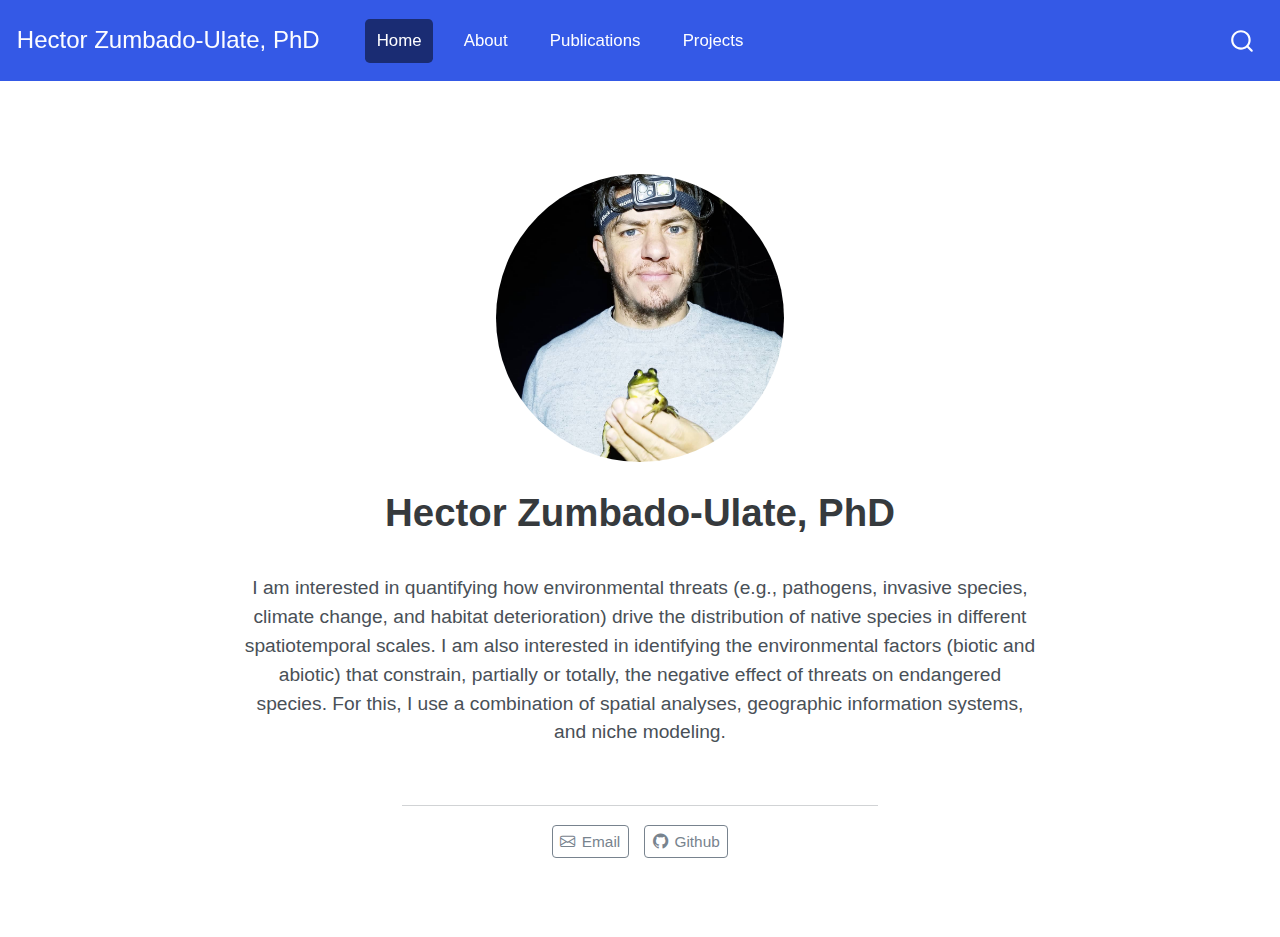
<file: docs/index.html>
<!DOCTYPE html>
<html xmlns="http://www.w3.org/1999/xhtml" lang="en" xml:lang="en"><head>

<meta charset="utf-8">
<meta name="generator" content="quarto-1.3.450">

<meta name="viewport" content="width=device-width, initial-scale=1.0, user-scalable=yes">


<title>Hector Zumbado-Ulate, PhD</title>
<style>
code{white-space: pre-wrap;}
span.smallcaps{font-variant: small-caps;}
div.columns{display: flex; gap: min(4vw, 1.5em);}
div.column{flex: auto; overflow-x: auto;}
div.hanging-indent{margin-left: 1.5em; text-indent: -1.5em;}
ul.task-list{list-style: none;}
ul.task-list li input[type="checkbox"] {
  width: 0.8em;
  margin: 0 0.8em 0.2em -1em; /* quarto-specific, see https://github.com/quarto-dev/quarto-cli/issues/4556 */ 
  vertical-align: middle;
}
</style>


<script src="site_libs/quarto-nav/quarto-nav.js"></script>
<script src="site_libs/quarto-nav/headroom.min.js"></script>
<script src="site_libs/clipboard/clipboard.min.js"></script>
<script src="site_libs/quarto-search/autocomplete.umd.js"></script>
<script src="site_libs/quarto-search/fuse.min.js"></script>
<script src="site_libs/quarto-search/quarto-search.js"></script>
<meta name="quarto:offset" content="./">
<script src="site_libs/quarto-html/quarto.js"></script>
<script src="site_libs/quarto-html/popper.min.js"></script>
<script src="site_libs/quarto-html/tippy.umd.min.js"></script>
<link href="site_libs/quarto-html/tippy.css" rel="stylesheet">
<link href="site_libs/quarto-html/quarto-syntax-highlighting.css" rel="stylesheet" id="quarto-text-highlighting-styles">
<script src="site_libs/bootstrap/bootstrap.min.js"></script>
<link href="site_libs/bootstrap/bootstrap-icons.css" rel="stylesheet">
<link href="site_libs/bootstrap/bootstrap.min.css" rel="stylesheet" id="quarto-bootstrap" data-mode="light">
<script id="quarto-search-options" type="application/json">{
  "location": "navbar",
  "copy-button": false,
  "collapse-after": 3,
  "panel-placement": "end",
  "type": "overlay",
  "limit": 20,
  "language": {
    "search-no-results-text": "No results",
    "search-matching-documents-text": "matching documents",
    "search-copy-link-title": "Copy link to search",
    "search-hide-matches-text": "Hide additional matches",
    "search-more-match-text": "more match in this document",
    "search-more-matches-text": "more matches in this document",
    "search-clear-button-title": "Clear",
    "search-detached-cancel-button-title": "Cancel",
    "search-submit-button-title": "Submit",
    "search-label": "Search"
  }
}</script>


<link rel="stylesheet" href="styles.css">
</head>

<body class="nav-fixed fullcontent">

<div id="quarto-search-results"></div>
  <header id="quarto-header" class="headroom fixed-top">
    <nav class="navbar navbar-expand-lg navbar-dark ">
      <div class="navbar-container container-fluid">
      <div class="navbar-brand-container">
    <a class="navbar-brand" href="./index.html">
    <span class="navbar-title">Hector Zumbado-Ulate, PhD</span>
    </a>
  </div>
            <div id="quarto-search" class="" title="Search"></div>
          <button class="navbar-toggler" type="button" data-bs-toggle="collapse" data-bs-target="#navbarCollapse" aria-controls="navbarCollapse" aria-expanded="false" aria-label="Toggle navigation" onclick="if (window.quartoToggleHeadroom) { window.quartoToggleHeadroom(); }">
  <span class="navbar-toggler-icon"></span>
</button>
          <div class="collapse navbar-collapse" id="navbarCollapse">
            <ul class="navbar-nav navbar-nav-scroll me-auto">
  <li class="nav-item">
    <a class="nav-link active" href="./index.html" rel="" target="" aria-current="page">
 <span class="menu-text">Home</span></a>
  </li>  
  <li class="nav-item">
    <a class="nav-link" href="./about.html" rel="" target="">
 <span class="menu-text">About</span></a>
  </li>  
  <li class="nav-item">
    <a class="nav-link" href="./publications.html" rel="" target="">
 <span class="menu-text">Publications</span></a>
  </li>  
  <li class="nav-item">
    <a class="nav-link" href="./projects.html" rel="" target="">
 <span class="menu-text">Projects</span></a>
  </li>  
</ul>
            <div class="quarto-navbar-tools ms-auto">
</div>
          </div> <!-- /navcollapse -->
      </div> <!-- /container-fluid -->
    </nav>
</header>
<!-- content -->
<div id="quarto-content" class="quarto-container page-columns page-rows-contents page-layout-article page-navbar">
<!-- sidebar -->
<!-- margin-sidebar -->
    
<!-- main -->
<div class="quarto-about-jolla">
  <img src="frog.jpg" class="about-image
  round " style="height: 15em; width: 15em;">
 <header id="title-block-header" class="quarto-title-block default">
<div class="quarto-title">
<h1 class="title">Hector Zumbado-Ulate, PhD</h1>
</div>
<div class="quarto-title-meta">
  </div>
</header><main class="content" id="quarto-document-content">
<p>I am interested in quantifying how environmental threats (e.g., pathogens, invasive species, climate change, and habitat deterioration) drive the distribution of native species in different spatiotemporal scales. I am also interested in identifying the environmental factors (biotic and abiotic) that constrain, partially or totally, the negative effect of threats on endangered species. For this, I use a combination of spatial analyses, geographic information systems, and niche modeling.</p>


</main> 
  <hr class="about-sep">
   <div class="about-links">
  <a href="/zumbadohector@gmail.com" class="about-link" rel="" target="">
    <i class="bi bi-envelope"></i>
     <span class="about-link-text">Email</span>
  </a>
  <a href="https://hzumbado.github.io" class="about-link" rel="" target="">
    <i class="bi bi-github"></i>
     <span class="about-link-text">Github</span>
  </a>
</div>
</div>
 <!-- /main -->
<script id="quarto-html-after-body" type="application/javascript">
window.document.addEventListener("DOMContentLoaded", function (event) {
  const toggleBodyColorMode = (bsSheetEl) => {
    const mode = bsSheetEl.getAttribute("data-mode");
    const bodyEl = window.document.querySelector("body");
    if (mode === "dark") {
      bodyEl.classList.add("quarto-dark");
      bodyEl.classList.remove("quarto-light");
    } else {
      bodyEl.classList.add("quarto-light");
      bodyEl.classList.remove("quarto-dark");
    }
  }
  const toggleBodyColorPrimary = () => {
    const bsSheetEl = window.document.querySelector("link#quarto-bootstrap");
    if (bsSheetEl) {
      toggleBodyColorMode(bsSheetEl);
    }
  }
  toggleBodyColorPrimary();  
  const isCodeAnnotation = (el) => {
    for (const clz of el.classList) {
      if (clz.startsWith('code-annotation-')) {                     
        return true;
      }
    }
    return false;
  }
  const clipboard = new window.ClipboardJS('.code-copy-button', {
    text: function(trigger) {
      const codeEl = trigger.previousElementSibling.cloneNode(true);
      for (const childEl of codeEl.children) {
        if (isCodeAnnotation(childEl)) {
          childEl.remove();
        }
      }
      return codeEl.innerText;
    }
  });
  clipboard.on('success', function(e) {
    // button target
    const button = e.trigger;
    // don't keep focus
    button.blur();
    // flash "checked"
    button.classList.add('code-copy-button-checked');
    var currentTitle = button.getAttribute("title");
    button.setAttribute("title", "Copied!");
    let tooltip;
    if (window.bootstrap) {
      button.setAttribute("data-bs-toggle", "tooltip");
      button.setAttribute("data-bs-placement", "left");
      button.setAttribute("data-bs-title", "Copied!");
      tooltip = new bootstrap.Tooltip(button, 
        { trigger: "manual", 
          customClass: "code-copy-button-tooltip",
          offset: [0, -8]});
      tooltip.show();    
    }
    setTimeout(function() {
      if (tooltip) {
        tooltip.hide();
        button.removeAttribute("data-bs-title");
        button.removeAttribute("data-bs-toggle");
        button.removeAttribute("data-bs-placement");
      }
      button.setAttribute("title", currentTitle);
      button.classList.remove('code-copy-button-checked');
    }, 1000);
    // clear code selection
    e.clearSelection();
  });
  function tippyHover(el, contentFn) {
    const config = {
      allowHTML: true,
      content: contentFn,
      maxWidth: 500,
      delay: 100,
      arrow: false,
      appendTo: function(el) {
          return el.parentElement;
      },
      interactive: true,
      interactiveBorder: 10,
      theme: 'quarto',
      placement: 'bottom-start'
    };
    window.tippy(el, config); 
  }
  const noterefs = window.document.querySelectorAll('a[role="doc-noteref"]');
  for (var i=0; i<noterefs.length; i++) {
    const ref = noterefs[i];
    tippyHover(ref, function() {
      // use id or data attribute instead here
      let href = ref.getAttribute('data-footnote-href') || ref.getAttribute('href');
      try { href = new URL(href).hash; } catch {}
      const id = href.replace(/^#\/?/, "");
      const note = window.document.getElementById(id);
      return note.innerHTML;
    });
  }
      let selectedAnnoteEl;
      const selectorForAnnotation = ( cell, annotation) => {
        let cellAttr = 'data-code-cell="' + cell + '"';
        let lineAttr = 'data-code-annotation="' +  annotation + '"';
        const selector = 'span[' + cellAttr + '][' + lineAttr + ']';
        return selector;
      }
      const selectCodeLines = (annoteEl) => {
        const doc = window.document;
        const targetCell = annoteEl.getAttribute("data-target-cell");
        const targetAnnotation = annoteEl.getAttribute("data-target-annotation");
        const annoteSpan = window.document.querySelector(selectorForAnnotation(targetCell, targetAnnotation));
        const lines = annoteSpan.getAttribute("data-code-lines").split(",");
        const lineIds = lines.map((line) => {
          return targetCell + "-" + line;
        })
        let top = null;
        let height = null;
        let parent = null;
        if (lineIds.length > 0) {
            //compute the position of the single el (top and bottom and make a div)
            const el = window.document.getElementById(lineIds[0]);
            top = el.offsetTop;
            height = el.offsetHeight;
            parent = el.parentElement.parentElement;
          if (lineIds.length > 1) {
            const lastEl = window.document.getElementById(lineIds[lineIds.length - 1]);
            const bottom = lastEl.offsetTop + lastEl.offsetHeight;
            height = bottom - top;
          }
          if (top !== null && height !== null && parent !== null) {
            // cook up a div (if necessary) and position it 
            let div = window.document.getElementById("code-annotation-line-highlight");
            if (div === null) {
              div = window.document.createElement("div");
              div.setAttribute("id", "code-annotation-line-highlight");
              div.style.position = 'absolute';
              parent.appendChild(div);
            }
            div.style.top = top - 2 + "px";
            div.style.height = height + 4 + "px";
            let gutterDiv = window.document.getElementById("code-annotation-line-highlight-gutter");
            if (gutterDiv === null) {
              gutterDiv = window.document.createElement("div");
              gutterDiv.setAttribute("id", "code-annotation-line-highlight-gutter");
              gutterDiv.style.position = 'absolute';
              const codeCell = window.document.getElementById(targetCell);
              const gutter = codeCell.querySelector('.code-annotation-gutter');
              gutter.appendChild(gutterDiv);
            }
            gutterDiv.style.top = top - 2 + "px";
            gutterDiv.style.height = height + 4 + "px";
          }
          selectedAnnoteEl = annoteEl;
        }
      };
      const unselectCodeLines = () => {
        const elementsIds = ["code-annotation-line-highlight", "code-annotation-line-highlight-gutter"];
        elementsIds.forEach((elId) => {
          const div = window.document.getElementById(elId);
          if (div) {
            div.remove();
          }
        });
        selectedAnnoteEl = undefined;
      };
      // Attach click handler to the DT
      const annoteDls = window.document.querySelectorAll('dt[data-target-cell]');
      for (const annoteDlNode of annoteDls) {
        annoteDlNode.addEventListener('click', (event) => {
          const clickedEl = event.target;
          if (clickedEl !== selectedAnnoteEl) {
            unselectCodeLines();
            const activeEl = window.document.querySelector('dt[data-target-cell].code-annotation-active');
            if (activeEl) {
              activeEl.classList.remove('code-annotation-active');
            }
            selectCodeLines(clickedEl);
            clickedEl.classList.add('code-annotation-active');
          } else {
            // Unselect the line
            unselectCodeLines();
            clickedEl.classList.remove('code-annotation-active');
          }
        });
      }
  const findCites = (el) => {
    const parentEl = el.parentElement;
    if (parentEl) {
      const cites = parentEl.dataset.cites;
      if (cites) {
        return {
          el,
          cites: cites.split(' ')
        };
      } else {
        return findCites(el.parentElement)
      }
    } else {
      return undefined;
    }
  };
  var bibliorefs = window.document.querySelectorAll('a[role="doc-biblioref"]');
  for (var i=0; i<bibliorefs.length; i++) {
    const ref = bibliorefs[i];
    const citeInfo = findCites(ref);
    if (citeInfo) {
      tippyHover(citeInfo.el, function() {
        var popup = window.document.createElement('div');
        citeInfo.cites.forEach(function(cite) {
          var citeDiv = window.document.createElement('div');
          citeDiv.classList.add('hanging-indent');
          citeDiv.classList.add('csl-entry');
          var biblioDiv = window.document.getElementById('ref-' + cite);
          if (biblioDiv) {
            citeDiv.innerHTML = biblioDiv.innerHTML;
          }
          popup.appendChild(citeDiv);
        });
        return popup.innerHTML;
      });
    }
  }
});
</script>
</div> <!-- /content -->



</body></html>
</file>
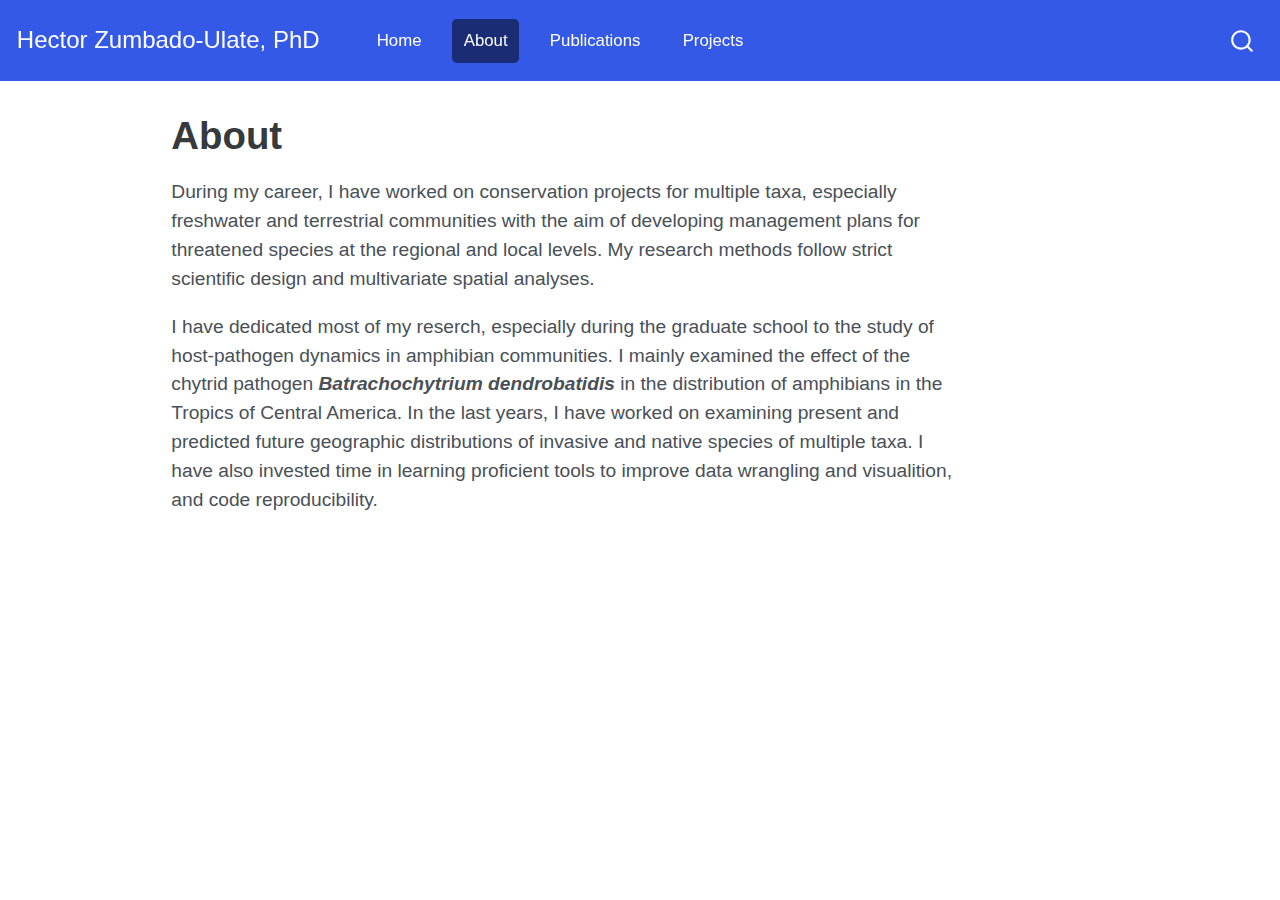
<file: docs/about.html>
<!DOCTYPE html>
<html xmlns="http://www.w3.org/1999/xhtml" lang="en" xml:lang="en"><head>

<meta charset="utf-8">
<meta name="generator" content="quarto-1.3.450">

<meta name="viewport" content="width=device-width, initial-scale=1.0, user-scalable=yes">


<title>Hector Zumbado-Ulate, PhD - About</title>
<style>
code{white-space: pre-wrap;}
span.smallcaps{font-variant: small-caps;}
div.columns{display: flex; gap: min(4vw, 1.5em);}
div.column{flex: auto; overflow-x: auto;}
div.hanging-indent{margin-left: 1.5em; text-indent: -1.5em;}
ul.task-list{list-style: none;}
ul.task-list li input[type="checkbox"] {
  width: 0.8em;
  margin: 0 0.8em 0.2em -1em; /* quarto-specific, see https://github.com/quarto-dev/quarto-cli/issues/4556 */ 
  vertical-align: middle;
}
</style>


<script src="site_libs/quarto-nav/quarto-nav.js"></script>
<script src="site_libs/quarto-nav/headroom.min.js"></script>
<script src="site_libs/clipboard/clipboard.min.js"></script>
<script src="site_libs/quarto-search/autocomplete.umd.js"></script>
<script src="site_libs/quarto-search/fuse.min.js"></script>
<script src="site_libs/quarto-search/quarto-search.js"></script>
<meta name="quarto:offset" content="./">
<script src="site_libs/quarto-html/quarto.js"></script>
<script src="site_libs/quarto-html/popper.min.js"></script>
<script src="site_libs/quarto-html/tippy.umd.min.js"></script>
<script src="site_libs/quarto-html/anchor.min.js"></script>
<link href="site_libs/quarto-html/tippy.css" rel="stylesheet">
<link href="site_libs/quarto-html/quarto-syntax-highlighting.css" rel="stylesheet" id="quarto-text-highlighting-styles">
<script src="site_libs/bootstrap/bootstrap.min.js"></script>
<link href="site_libs/bootstrap/bootstrap-icons.css" rel="stylesheet">
<link href="site_libs/bootstrap/bootstrap.min.css" rel="stylesheet" id="quarto-bootstrap" data-mode="light">
<script id="quarto-search-options" type="application/json">{
  "location": "navbar",
  "copy-button": false,
  "collapse-after": 3,
  "panel-placement": "end",
  "type": "overlay",
  "limit": 20,
  "language": {
    "search-no-results-text": "No results",
    "search-matching-documents-text": "matching documents",
    "search-copy-link-title": "Copy link to search",
    "search-hide-matches-text": "Hide additional matches",
    "search-more-match-text": "more match in this document",
    "search-more-matches-text": "more matches in this document",
    "search-clear-button-title": "Clear",
    "search-detached-cancel-button-title": "Cancel",
    "search-submit-button-title": "Submit",
    "search-label": "Search"
  }
}</script>


<link rel="stylesheet" href="styles.css">
</head>

<body class="nav-fixed">

<div id="quarto-search-results"></div>
  <header id="quarto-header" class="headroom fixed-top">
    <nav class="navbar navbar-expand-lg navbar-dark ">
      <div class="navbar-container container-fluid">
      <div class="navbar-brand-container">
    <a class="navbar-brand" href="./index.html">
    <span class="navbar-title">Hector Zumbado-Ulate, PhD</span>
    </a>
  </div>
            <div id="quarto-search" class="" title="Search"></div>
          <button class="navbar-toggler" type="button" data-bs-toggle="collapse" data-bs-target="#navbarCollapse" aria-controls="navbarCollapse" aria-expanded="false" aria-label="Toggle navigation" onclick="if (window.quartoToggleHeadroom) { window.quartoToggleHeadroom(); }">
  <span class="navbar-toggler-icon"></span>
</button>
          <div class="collapse navbar-collapse" id="navbarCollapse">
            <ul class="navbar-nav navbar-nav-scroll me-auto">
  <li class="nav-item">
    <a class="nav-link" href="./index.html" rel="" target="">
 <span class="menu-text">Home</span></a>
  </li>  
  <li class="nav-item">
    <a class="nav-link active" href="./about.html" rel="" target="" aria-current="page">
 <span class="menu-text">About</span></a>
  </li>  
  <li class="nav-item">
    <a class="nav-link" href="./publications.html" rel="" target="">
 <span class="menu-text">Publications</span></a>
  </li>  
  <li class="nav-item">
    <a class="nav-link" href="./projects.html" rel="" target="">
 <span class="menu-text">Projects</span></a>
  </li>  
</ul>
            <div class="quarto-navbar-tools ms-auto">
</div>
          </div> <!-- /navcollapse -->
      </div> <!-- /container-fluid -->
    </nav>
</header>
<!-- content -->
<div id="quarto-content" class="quarto-container page-columns page-rows-contents page-layout-article page-navbar">
<!-- sidebar -->
<!-- margin-sidebar -->
    <div id="quarto-margin-sidebar" class="sidebar margin-sidebar">
        
    </div>
<!-- main -->
<main class="content" id="quarto-document-content">

<header id="title-block-header" class="quarto-title-block default">
<div class="quarto-title">
<h1 class="title">About</h1>
</div>



<div class="quarto-title-meta">

    
  
    
  </div>
  

</header>

<p>During my career, I have worked on conservation projects for multiple taxa, especially freshwater and terrestrial communities with the aim of developing management plans for threatened species at the regional and local levels. My research methods follow strict scientific design and multivariate spatial analyses.</p>
<p>I have dedicated most of my reserch, especially during the graduate school to the study of host-pathogen dynamics in amphibian communities. I mainly examined the effect of the chytrid pathogen <strong><em>Batrachochytrium dendrobatidis</em></strong> in the distribution of amphibians in the Tropics of Central America. In the last years, I have worked on examining present and predicted future geographic distributions of invasive and native species of multiple taxa. I have also invested time in learning proficient tools to improve data wrangling and visualition, and code reproducibility.</p>



</main> <!-- /main -->
<script id="quarto-html-after-body" type="application/javascript">
window.document.addEventListener("DOMContentLoaded", function (event) {
  const toggleBodyColorMode = (bsSheetEl) => {
    const mode = bsSheetEl.getAttribute("data-mode");
    const bodyEl = window.document.querySelector("body");
    if (mode === "dark") {
      bodyEl.classList.add("quarto-dark");
      bodyEl.classList.remove("quarto-light");
    } else {
      bodyEl.classList.add("quarto-light");
      bodyEl.classList.remove("quarto-dark");
    }
  }
  const toggleBodyColorPrimary = () => {
    const bsSheetEl = window.document.querySelector("link#quarto-bootstrap");
    if (bsSheetEl) {
      toggleBodyColorMode(bsSheetEl);
    }
  }
  toggleBodyColorPrimary();  
  const icon = "";
  const anchorJS = new window.AnchorJS();
  anchorJS.options = {
    placement: 'right',
    icon: icon
  };
  anchorJS.add('.anchored');
  const isCodeAnnotation = (el) => {
    for (const clz of el.classList) {
      if (clz.startsWith('code-annotation-')) {                     
        return true;
      }
    }
    return false;
  }
  const clipboard = new window.ClipboardJS('.code-copy-button', {
    text: function(trigger) {
      const codeEl = trigger.previousElementSibling.cloneNode(true);
      for (const childEl of codeEl.children) {
        if (isCodeAnnotation(childEl)) {
          childEl.remove();
        }
      }
      return codeEl.innerText;
    }
  });
  clipboard.on('success', function(e) {
    // button target
    const button = e.trigger;
    // don't keep focus
    button.blur();
    // flash "checked"
    button.classList.add('code-copy-button-checked');
    var currentTitle = button.getAttribute("title");
    button.setAttribute("title", "Copied!");
    let tooltip;
    if (window.bootstrap) {
      button.setAttribute("data-bs-toggle", "tooltip");
      button.setAttribute("data-bs-placement", "left");
      button.setAttribute("data-bs-title", "Copied!");
      tooltip = new bootstrap.Tooltip(button, 
        { trigger: "manual", 
          customClass: "code-copy-button-tooltip",
          offset: [0, -8]});
      tooltip.show();    
    }
    setTimeout(function() {
      if (tooltip) {
        tooltip.hide();
        button.removeAttribute("data-bs-title");
        button.removeAttribute("data-bs-toggle");
        button.removeAttribute("data-bs-placement");
      }
      button.setAttribute("title", currentTitle);
      button.classList.remove('code-copy-button-checked');
    }, 1000);
    // clear code selection
    e.clearSelection();
  });
  function tippyHover(el, contentFn) {
    const config = {
      allowHTML: true,
      content: contentFn,
      maxWidth: 500,
      delay: 100,
      arrow: false,
      appendTo: function(el) {
          return el.parentElement;
      },
      interactive: true,
      interactiveBorder: 10,
      theme: 'quarto',
      placement: 'bottom-start'
    };
    window.tippy(el, config); 
  }
  const noterefs = window.document.querySelectorAll('a[role="doc-noteref"]');
  for (var i=0; i<noterefs.length; i++) {
    const ref = noterefs[i];
    tippyHover(ref, function() {
      // use id or data attribute instead here
      let href = ref.getAttribute('data-footnote-href') || ref.getAttribute('href');
      try { href = new URL(href).hash; } catch {}
      const id = href.replace(/^#\/?/, "");
      const note = window.document.getElementById(id);
      return note.innerHTML;
    });
  }
      let selectedAnnoteEl;
      const selectorForAnnotation = ( cell, annotation) => {
        let cellAttr = 'data-code-cell="' + cell + '"';
        let lineAttr = 'data-code-annotation="' +  annotation + '"';
        const selector = 'span[' + cellAttr + '][' + lineAttr + ']';
        return selector;
      }
      const selectCodeLines = (annoteEl) => {
        const doc = window.document;
        const targetCell = annoteEl.getAttribute("data-target-cell");
        const targetAnnotation = annoteEl.getAttribute("data-target-annotation");
        const annoteSpan = window.document.querySelector(selectorForAnnotation(targetCell, targetAnnotation));
        const lines = annoteSpan.getAttribute("data-code-lines").split(",");
        const lineIds = lines.map((line) => {
          return targetCell + "-" + line;
        })
        let top = null;
        let height = null;
        let parent = null;
        if (lineIds.length > 0) {
            //compute the position of the single el (top and bottom and make a div)
            const el = window.document.getElementById(lineIds[0]);
            top = el.offsetTop;
            height = el.offsetHeight;
            parent = el.parentElement.parentElement;
          if (lineIds.length > 1) {
            const lastEl = window.document.getElementById(lineIds[lineIds.length - 1]);
            const bottom = lastEl.offsetTop + lastEl.offsetHeight;
            height = bottom - top;
          }
          if (top !== null && height !== null && parent !== null) {
            // cook up a div (if necessary) and position it 
            let div = window.document.getElementById("code-annotation-line-highlight");
            if (div === null) {
              div = window.document.createElement("div");
              div.setAttribute("id", "code-annotation-line-highlight");
              div.style.position = 'absolute';
              parent.appendChild(div);
            }
            div.style.top = top - 2 + "px";
            div.style.height = height + 4 + "px";
            let gutterDiv = window.document.getElementById("code-annotation-line-highlight-gutter");
            if (gutterDiv === null) {
              gutterDiv = window.document.createElement("div");
              gutterDiv.setAttribute("id", "code-annotation-line-highlight-gutter");
              gutterDiv.style.position = 'absolute';
              const codeCell = window.document.getElementById(targetCell);
              const gutter = codeCell.querySelector('.code-annotation-gutter');
              gutter.appendChild(gutterDiv);
            }
            gutterDiv.style.top = top - 2 + "px";
            gutterDiv.style.height = height + 4 + "px";
          }
          selectedAnnoteEl = annoteEl;
        }
      };
      const unselectCodeLines = () => {
        const elementsIds = ["code-annotation-line-highlight", "code-annotation-line-highlight-gutter"];
        elementsIds.forEach((elId) => {
          const div = window.document.getElementById(elId);
          if (div) {
            div.remove();
          }
        });
        selectedAnnoteEl = undefined;
      };
      // Attach click handler to the DT
      const annoteDls = window.document.querySelectorAll('dt[data-target-cell]');
      for (const annoteDlNode of annoteDls) {
        annoteDlNode.addEventListener('click', (event) => {
          const clickedEl = event.target;
          if (clickedEl !== selectedAnnoteEl) {
            unselectCodeLines();
            const activeEl = window.document.querySelector('dt[data-target-cell].code-annotation-active');
            if (activeEl) {
              activeEl.classList.remove('code-annotation-active');
            }
            selectCodeLines(clickedEl);
            clickedEl.classList.add('code-annotation-active');
          } else {
            // Unselect the line
            unselectCodeLines();
            clickedEl.classList.remove('code-annotation-active');
          }
        });
      }
  const findCites = (el) => {
    const parentEl = el.parentElement;
    if (parentEl) {
      const cites = parentEl.dataset.cites;
      if (cites) {
        return {
          el,
          cites: cites.split(' ')
        };
      } else {
        return findCites(el.parentElement)
      }
    } else {
      return undefined;
    }
  };
  var bibliorefs = window.document.querySelectorAll('a[role="doc-biblioref"]');
  for (var i=0; i<bibliorefs.length; i++) {
    const ref = bibliorefs[i];
    const citeInfo = findCites(ref);
    if (citeInfo) {
      tippyHover(citeInfo.el, function() {
        var popup = window.document.createElement('div');
        citeInfo.cites.forEach(function(cite) {
          var citeDiv = window.document.createElement('div');
          citeDiv.classList.add('hanging-indent');
          citeDiv.classList.add('csl-entry');
          var biblioDiv = window.document.getElementById('ref-' + cite);
          if (biblioDiv) {
            citeDiv.innerHTML = biblioDiv.innerHTML;
          }
          popup.appendChild(citeDiv);
        });
        return popup.innerHTML;
      });
    }
  }
});
</script>
</div> <!-- /content -->



</body></html>
</file>
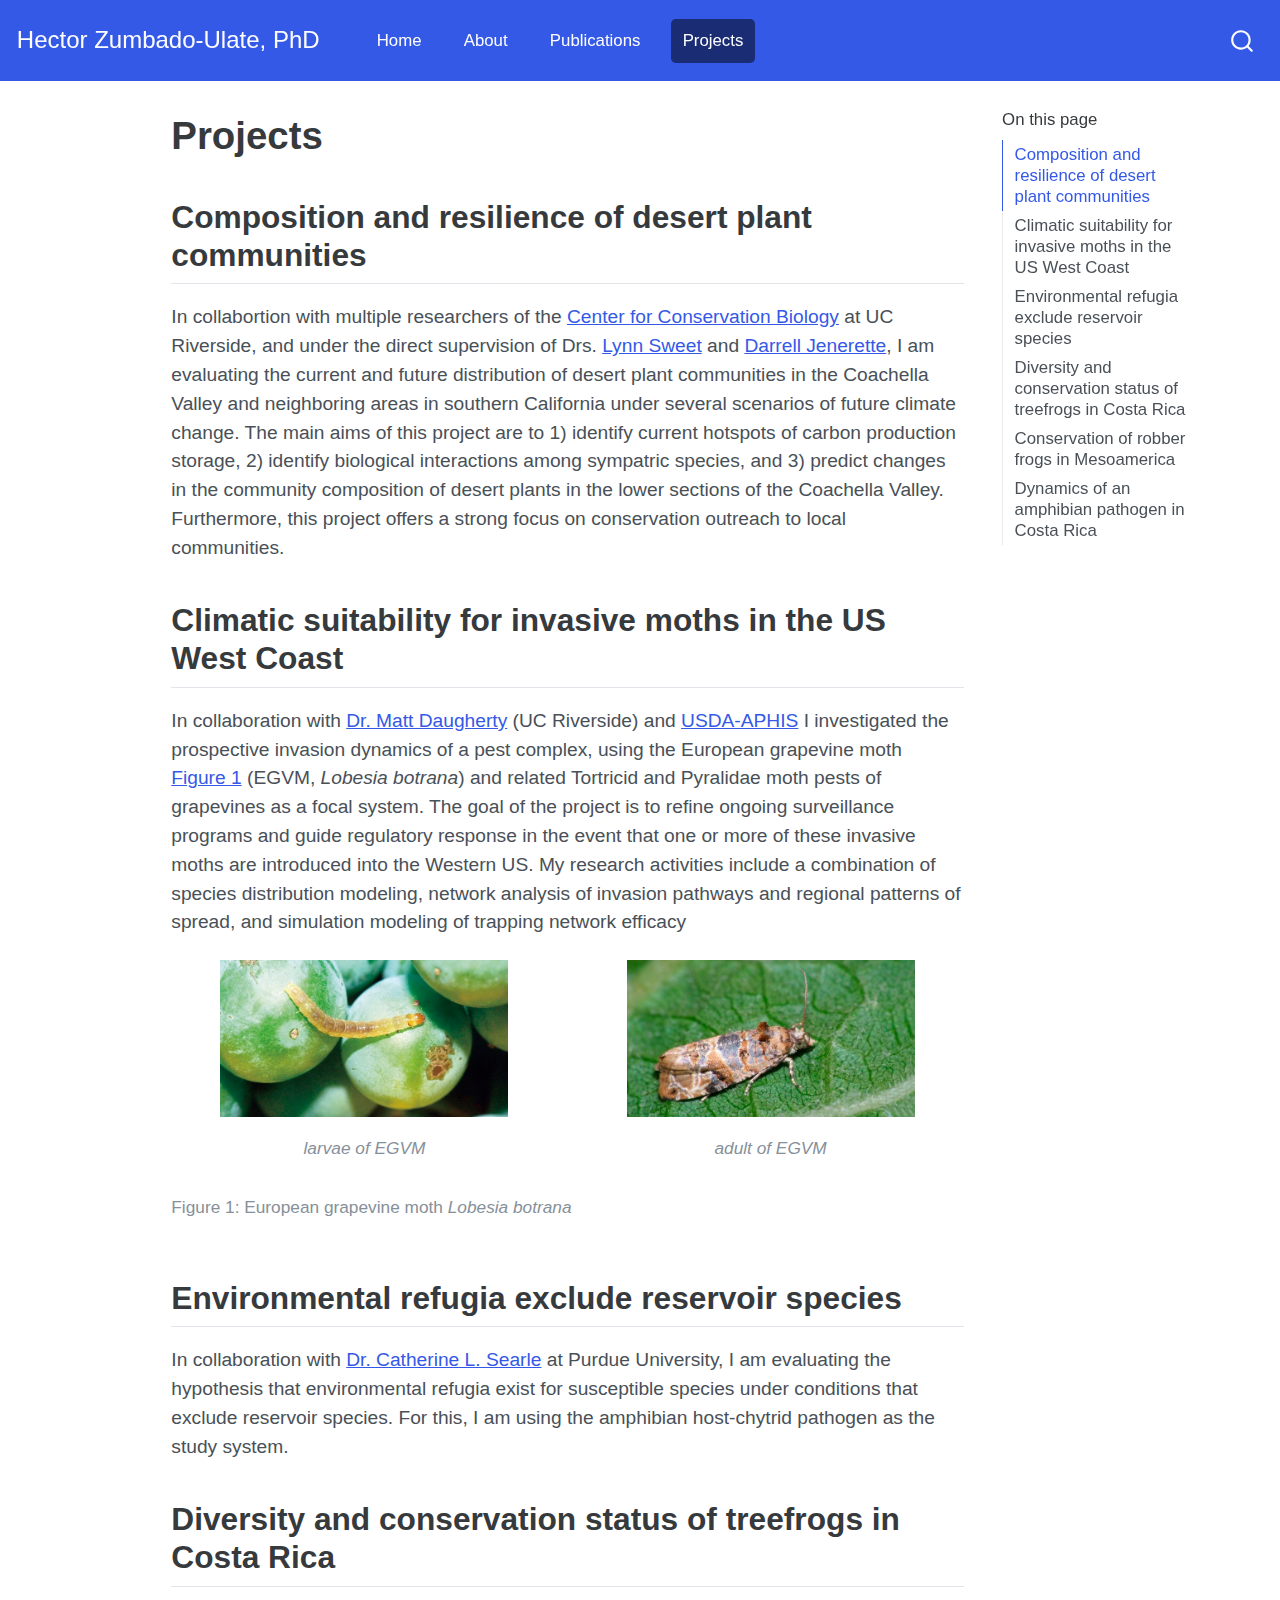
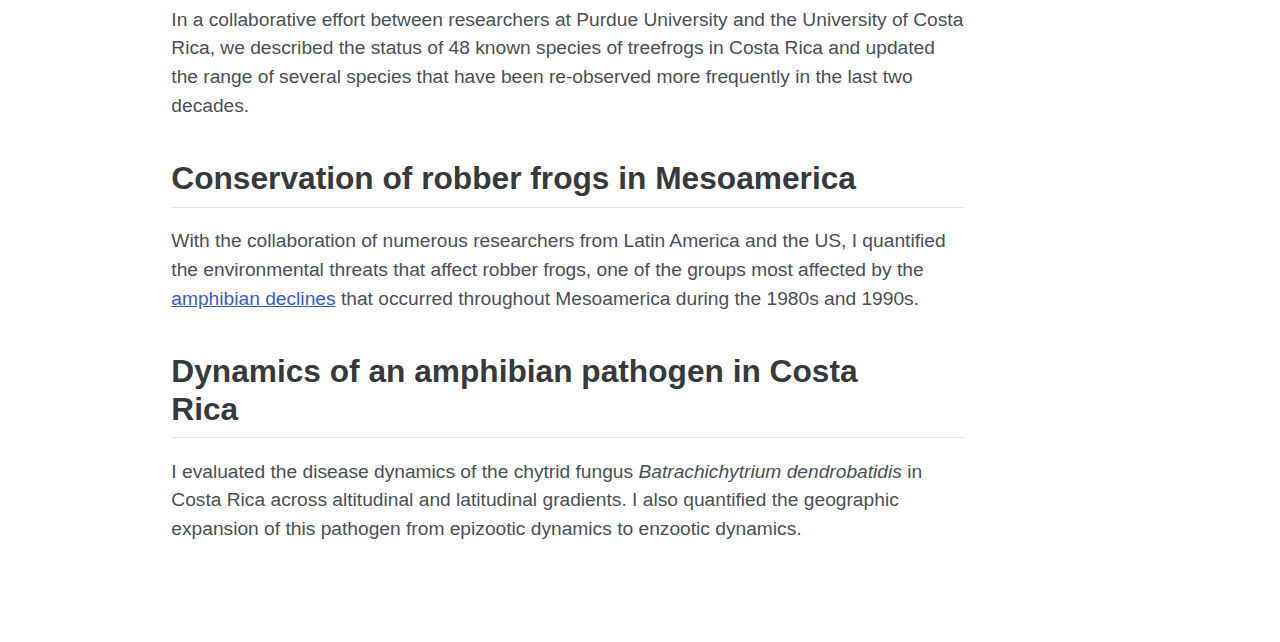
<file: docs/projects.html>
<!DOCTYPE html>
<html xmlns="http://www.w3.org/1999/xhtml" lang="en" xml:lang="en"><head>

<meta charset="utf-8">
<meta name="generator" content="quarto-1.3.450">

<meta name="viewport" content="width=device-width, initial-scale=1.0, user-scalable=yes">


<title>Hector Zumbado-Ulate, PhD - Projects</title>
<style>
code{white-space: pre-wrap;}
span.smallcaps{font-variant: small-caps;}
div.columns{display: flex; gap: min(4vw, 1.5em);}
div.column{flex: auto; overflow-x: auto;}
div.hanging-indent{margin-left: 1.5em; text-indent: -1.5em;}
ul.task-list{list-style: none;}
ul.task-list li input[type="checkbox"] {
  width: 0.8em;
  margin: 0 0.8em 0.2em -1em; /* quarto-specific, see https://github.com/quarto-dev/quarto-cli/issues/4556 */ 
  vertical-align: middle;
}
</style>


<script src="site_libs/quarto-nav/quarto-nav.js"></script>
<script src="site_libs/quarto-nav/headroom.min.js"></script>
<script src="site_libs/clipboard/clipboard.min.js"></script>
<script src="site_libs/quarto-search/autocomplete.umd.js"></script>
<script src="site_libs/quarto-search/fuse.min.js"></script>
<script src="site_libs/quarto-search/quarto-search.js"></script>
<meta name="quarto:offset" content="./">
<script src="site_libs/quarto-html/quarto.js"></script>
<script src="site_libs/quarto-html/popper.min.js"></script>
<script src="site_libs/quarto-html/tippy.umd.min.js"></script>
<script src="site_libs/quarto-html/anchor.min.js"></script>
<link href="site_libs/quarto-html/tippy.css" rel="stylesheet">
<link href="site_libs/quarto-html/quarto-syntax-highlighting.css" rel="stylesheet" id="quarto-text-highlighting-styles">
<script src="site_libs/bootstrap/bootstrap.min.js"></script>
<link href="site_libs/bootstrap/bootstrap-icons.css" rel="stylesheet">
<link href="site_libs/bootstrap/bootstrap.min.css" rel="stylesheet" id="quarto-bootstrap" data-mode="light">
<script id="quarto-search-options" type="application/json">{
  "location": "navbar",
  "copy-button": false,
  "collapse-after": 3,
  "panel-placement": "end",
  "type": "overlay",
  "limit": 20,
  "language": {
    "search-no-results-text": "No results",
    "search-matching-documents-text": "matching documents",
    "search-copy-link-title": "Copy link to search",
    "search-hide-matches-text": "Hide additional matches",
    "search-more-match-text": "more match in this document",
    "search-more-matches-text": "more matches in this document",
    "search-clear-button-title": "Clear",
    "search-detached-cancel-button-title": "Cancel",
    "search-submit-button-title": "Submit",
    "search-label": "Search"
  }
}</script>


<link rel="stylesheet" href="styles.css">
</head>

<body class="nav-fixed">

<div id="quarto-search-results"></div>
  <header id="quarto-header" class="headroom fixed-top">
    <nav class="navbar navbar-expand-lg navbar-dark ">
      <div class="navbar-container container-fluid">
      <div class="navbar-brand-container">
    <a class="navbar-brand" href="./index.html">
    <span class="navbar-title">Hector Zumbado-Ulate, PhD</span>
    </a>
  </div>
            <div id="quarto-search" class="" title="Search"></div>
          <button class="navbar-toggler" type="button" data-bs-toggle="collapse" data-bs-target="#navbarCollapse" aria-controls="navbarCollapse" aria-expanded="false" aria-label="Toggle navigation" onclick="if (window.quartoToggleHeadroom) { window.quartoToggleHeadroom(); }">
  <span class="navbar-toggler-icon"></span>
</button>
          <div class="collapse navbar-collapse" id="navbarCollapse">
            <ul class="navbar-nav navbar-nav-scroll me-auto">
  <li class="nav-item">
    <a class="nav-link" href="./index.html" rel="" target="">
 <span class="menu-text">Home</span></a>
  </li>  
  <li class="nav-item">
    <a class="nav-link" href="./about.html" rel="" target="">
 <span class="menu-text">About</span></a>
  </li>  
  <li class="nav-item">
    <a class="nav-link" href="./publications.html" rel="" target="">
 <span class="menu-text">Publications</span></a>
  </li>  
  <li class="nav-item">
    <a class="nav-link active" href="./projects.html" rel="" target="" aria-current="page">
 <span class="menu-text">Projects</span></a>
  </li>  
</ul>
            <div class="quarto-navbar-tools ms-auto">
</div>
          </div> <!-- /navcollapse -->
      </div> <!-- /container-fluid -->
    </nav>
</header>
<!-- content -->
<div id="quarto-content" class="quarto-container page-columns page-rows-contents page-layout-article page-navbar">
<!-- sidebar -->
<!-- margin-sidebar -->
    <div id="quarto-margin-sidebar" class="sidebar margin-sidebar">
        <nav id="TOC" role="doc-toc" class="toc-active">
    <h2 id="toc-title">On this page</h2>
   
  <ul>
  <li><a href="#composition-and-resilience-of-desert-plant-communities" id="toc-composition-and-resilience-of-desert-plant-communities" class="nav-link active" data-scroll-target="#composition-and-resilience-of-desert-plant-communities">Composition and resilience of desert plant communities</a></li>
  <li><a href="#climatic-suitability-for-invasive-moths-in-the-us-west-coast" id="toc-climatic-suitability-for-invasive-moths-in-the-us-west-coast" class="nav-link" data-scroll-target="#climatic-suitability-for-invasive-moths-in-the-us-west-coast">Climatic suitability for invasive moths in the US West Coast</a></li>
  <li><a href="#environmental-refugia-exclude-reservoir-species" id="toc-environmental-refugia-exclude-reservoir-species" class="nav-link" data-scroll-target="#environmental-refugia-exclude-reservoir-species">Environmental refugia exclude reservoir species</a></li>
  <li><a href="#diversity-and-conservation-status-of-treefrogs-in-costa-rica" id="toc-diversity-and-conservation-status-of-treefrogs-in-costa-rica" class="nav-link" data-scroll-target="#diversity-and-conservation-status-of-treefrogs-in-costa-rica">Diversity and conservation status of treefrogs in Costa Rica</a></li>
  <li><a href="#conservation-of-robber-frogs-in-mesoamerica" id="toc-conservation-of-robber-frogs-in-mesoamerica" class="nav-link" data-scroll-target="#conservation-of-robber-frogs-in-mesoamerica">Conservation of robber frogs in Mesoamerica</a></li>
  <li><a href="#dynamics-of-an-amphibian-pathogen-in-costa-rica" id="toc-dynamics-of-an-amphibian-pathogen-in-costa-rica" class="nav-link" data-scroll-target="#dynamics-of-an-amphibian-pathogen-in-costa-rica">Dynamics of an amphibian pathogen in Costa Rica</a></li>
  </ul>
</nav>
    </div>
<!-- main -->
<main class="content" id="quarto-document-content">

<header id="title-block-header" class="quarto-title-block default">
<div class="quarto-title">
<h1 class="title">Projects</h1>
</div>



<div class="quarto-title-meta">

    
  
    
  </div>
  

</header>

<section id="composition-and-resilience-of-desert-plant-communities" class="level2">
<h2 class="anchored" data-anchor-id="composition-and-resilience-of-desert-plant-communities">Composition and resilience of desert plant communities</h2>
<p>In collabortion with multiple researchers of the <a href="https://ccb.ucr.edu/">Center for Conservation Biology</a> at UC Riverside, and under the direct supervision of Drs. <a href="https://profiles.ucr.edu/app/home/profile/lwihb001">Lynn Sweet</a> and <a href="https://faculty.ucr.edu/~gdjen/">Darrell Jenerette</a>, I am evaluating the current and future distribution of desert plant communities in the Coachella Valley and neighboring areas in southern California under several scenarios of future climate change. The main aims of this project are to 1) identify current hotspots of carbon production storage, 2) identify biological interactions among sympatric species, and 3) predict changes in the community composition of desert plants in the lower sections of the Coachella Valley. Furthermore, this project offers a strong focus on conservation outreach to local communities.</p>
</section>
<section id="climatic-suitability-for-invasive-moths-in-the-us-west-coast" class="level2">
<h2 class="anchored" data-anchor-id="climatic-suitability-for-invasive-moths-in-the-us-west-coast">Climatic suitability for invasive moths in the US West Coast</h2>
<p>In collaboration with <a href="https://faculty.ucr.edu/~mattd/people.html" title="UCR website">Dr.&nbsp;Matt Daugherty</a> (UC Riverside) and <a href="https://www.aphis.usda.gov/aphis/home/" title="official website">USDA-APHIS</a> I investigated the prospective invasion dynamics of a pest complex, using the European grapevine moth <a href="#fig-1">Figure&nbsp;1</a> (EGVM, <em>Lobesia botrana</em>) and related Tortricid and Pyralidae moth pests of grapevines as a focal system. The goal of the project is to refine ongoing surveillance programs and guide regulatory response in the event that one or more of these invasive moths are introduced into the Western US. My research activities include a combination of species distribution modeling, network analysis of invasion pathways and regional patterns of spread, and simulation modeling of trapping network efficacy</p>
<div id="fig-1" class="quarto-layout-panel">
<figure class="figure">
<div class="quarto-layout-row quarto-layout-valign-top">
<div class="quarto-layout-cell" style="flex-basis: 50.0%;justify-content: center;">
<div class="quarto-figure quarto-figure-center">
<figure class="figure">
<p><img src="lobesia-botrana-larva.jpg" class="img-fluid figure-img" style="width:3in"></p>
<figcaption class="figure-caption">larvae of EGVM</figcaption>
</figure>
</div>
</div>
<div class="quarto-layout-cell" style="flex-basis: 50.0%;justify-content: center;">
<div class="quarto-figure quarto-figure-center">
<figure class="figure">
<p><img src="lobesia-botrana.jpg" class="img-fluid figure-img" style="width:3in"></p>
<figcaption class="figure-caption">adult of EGVM</figcaption>
</figure>
</div>
</div>
</div>
<p></p><figcaption class="figure-caption">Figure&nbsp;1: European grapevine moth <em>Lobesia botrana</em></figcaption><p></p>
</figure>
</div>
</section>
<section id="environmental-refugia-exclude-reservoir-species" class="level2">
<h2 class="anchored" data-anchor-id="environmental-refugia-exclude-reservoir-species">Environmental refugia exclude reservoir species</h2>
<p>In collaboration with <a href="https://www.bio.purdue.edu/lab/searle/">Dr.&nbsp;Catherine L. Searle</a> at Purdue University, I am evaluating the hypothesis that environmental refugia exist for susceptible species under conditions that exclude reservoir species. For this, I am using the amphibian host-chytrid pathogen as the study system.</p>
</section>
<section id="diversity-and-conservation-status-of-treefrogs-in-costa-rica" class="level2">
<h2 class="anchored" data-anchor-id="diversity-and-conservation-status-of-treefrogs-in-costa-rica">Diversity and conservation status of treefrogs in Costa Rica</h2>
<p>In a collaborative effort between researchers at Purdue University and the University of Costa Rica, we described the status of 48 known species of treefrogs in Costa Rica and updated the range of several species that have been re-observed more frequently in the last two decades.</p>
</section>
<section id="conservation-of-robber-frogs-in-mesoamerica" class="level2">
<h2 class="anchored" data-anchor-id="conservation-of-robber-frogs-in-mesoamerica">Conservation of robber frogs in Mesoamerica</h2>
<p>With the collaboration of numerous researchers from Latin America and the US, I quantified the environmental threats that affect robber frogs, one of the groups most affected by the <a href="https://en.wikipedia.org/wiki/Decline_in_amphibian_populations">amphibian declines</a> that occurred throughout Mesoamerica during the 1980s and 1990s.</p>
</section>
<section id="dynamics-of-an-amphibian-pathogen-in-costa-rica" class="level2">
<h2 class="anchored" data-anchor-id="dynamics-of-an-amphibian-pathogen-in-costa-rica">Dynamics of an amphibian pathogen in Costa Rica</h2>
<p>I evaluated the disease dynamics of the chytrid fungus <em>Batrachichytrium dendrobatidis</em> in Costa Rica across altitudinal and latitudinal gradients. I also quantified the geographic expansion of this pathogen from epizootic dynamics to enzootic dynamics.</p>


</section>

</main> <!-- /main -->
<script id="quarto-html-after-body" type="application/javascript">
window.document.addEventListener("DOMContentLoaded", function (event) {
  const toggleBodyColorMode = (bsSheetEl) => {
    const mode = bsSheetEl.getAttribute("data-mode");
    const bodyEl = window.document.querySelector("body");
    if (mode === "dark") {
      bodyEl.classList.add("quarto-dark");
      bodyEl.classList.remove("quarto-light");
    } else {
      bodyEl.classList.add("quarto-light");
      bodyEl.classList.remove("quarto-dark");
    }
  }
  const toggleBodyColorPrimary = () => {
    const bsSheetEl = window.document.querySelector("link#quarto-bootstrap");
    if (bsSheetEl) {
      toggleBodyColorMode(bsSheetEl);
    }
  }
  toggleBodyColorPrimary();  
  const icon = "";
  const anchorJS = new window.AnchorJS();
  anchorJS.options = {
    placement: 'right',
    icon: icon
  };
  anchorJS.add('.anchored');
  const isCodeAnnotation = (el) => {
    for (const clz of el.classList) {
      if (clz.startsWith('code-annotation-')) {                     
        return true;
      }
    }
    return false;
  }
  const clipboard = new window.ClipboardJS('.code-copy-button', {
    text: function(trigger) {
      const codeEl = trigger.previousElementSibling.cloneNode(true);
      for (const childEl of codeEl.children) {
        if (isCodeAnnotation(childEl)) {
          childEl.remove();
        }
      }
      return codeEl.innerText;
    }
  });
  clipboard.on('success', function(e) {
    // button target
    const button = e.trigger;
    // don't keep focus
    button.blur();
    // flash "checked"
    button.classList.add('code-copy-button-checked');
    var currentTitle = button.getAttribute("title");
    button.setAttribute("title", "Copied!");
    let tooltip;
    if (window.bootstrap) {
      button.setAttribute("data-bs-toggle", "tooltip");
      button.setAttribute("data-bs-placement", "left");
      button.setAttribute("data-bs-title", "Copied!");
      tooltip = new bootstrap.Tooltip(button, 
        { trigger: "manual", 
          customClass: "code-copy-button-tooltip",
          offset: [0, -8]});
      tooltip.show();    
    }
    setTimeout(function() {
      if (tooltip) {
        tooltip.hide();
        button.removeAttribute("data-bs-title");
        button.removeAttribute("data-bs-toggle");
        button.removeAttribute("data-bs-placement");
      }
      button.setAttribute("title", currentTitle);
      button.classList.remove('code-copy-button-checked');
    }, 1000);
    // clear code selection
    e.clearSelection();
  });
  function tippyHover(el, contentFn) {
    const config = {
      allowHTML: true,
      content: contentFn,
      maxWidth: 500,
      delay: 100,
      arrow: false,
      appendTo: function(el) {
          return el.parentElement;
      },
      interactive: true,
      interactiveBorder: 10,
      theme: 'quarto',
      placement: 'bottom-start'
    };
    window.tippy(el, config); 
  }
  const noterefs = window.document.querySelectorAll('a[role="doc-noteref"]');
  for (var i=0; i<noterefs.length; i++) {
    const ref = noterefs[i];
    tippyHover(ref, function() {
      // use id or data attribute instead here
      let href = ref.getAttribute('data-footnote-href') || ref.getAttribute('href');
      try { href = new URL(href).hash; } catch {}
      const id = href.replace(/^#\/?/, "");
      const note = window.document.getElementById(id);
      return note.innerHTML;
    });
  }
      let selectedAnnoteEl;
      const selectorForAnnotation = ( cell, annotation) => {
        let cellAttr = 'data-code-cell="' + cell + '"';
        let lineAttr = 'data-code-annotation="' +  annotation + '"';
        const selector = 'span[' + cellAttr + '][' + lineAttr + ']';
        return selector;
      }
      const selectCodeLines = (annoteEl) => {
        const doc = window.document;
        const targetCell = annoteEl.getAttribute("data-target-cell");
        const targetAnnotation = annoteEl.getAttribute("data-target-annotation");
        const annoteSpan = window.document.querySelector(selectorForAnnotation(targetCell, targetAnnotation));
        const lines = annoteSpan.getAttribute("data-code-lines").split(",");
        const lineIds = lines.map((line) => {
          return targetCell + "-" + line;
        })
        let top = null;
        let height = null;
        let parent = null;
        if (lineIds.length > 0) {
            //compute the position of the single el (top and bottom and make a div)
            const el = window.document.getElementById(lineIds[0]);
            top = el.offsetTop;
            height = el.offsetHeight;
            parent = el.parentElement.parentElement;
          if (lineIds.length > 1) {
            const lastEl = window.document.getElementById(lineIds[lineIds.length - 1]);
            const bottom = lastEl.offsetTop + lastEl.offsetHeight;
            height = bottom - top;
          }
          if (top !== null && height !== null && parent !== null) {
            // cook up a div (if necessary) and position it 
            let div = window.document.getElementById("code-annotation-line-highlight");
            if (div === null) {
              div = window.document.createElement("div");
              div.setAttribute("id", "code-annotation-line-highlight");
              div.style.position = 'absolute';
              parent.appendChild(div);
            }
            div.style.top = top - 2 + "px";
            div.style.height = height + 4 + "px";
            let gutterDiv = window.document.getElementById("code-annotation-line-highlight-gutter");
            if (gutterDiv === null) {
              gutterDiv = window.document.createElement("div");
              gutterDiv.setAttribute("id", "code-annotation-line-highlight-gutter");
              gutterDiv.style.position = 'absolute';
              const codeCell = window.document.getElementById(targetCell);
              const gutter = codeCell.querySelector('.code-annotation-gutter');
              gutter.appendChild(gutterDiv);
            }
            gutterDiv.style.top = top - 2 + "px";
            gutterDiv.style.height = height + 4 + "px";
          }
          selectedAnnoteEl = annoteEl;
        }
      };
      const unselectCodeLines = () => {
        const elementsIds = ["code-annotation-line-highlight", "code-annotation-line-highlight-gutter"];
        elementsIds.forEach((elId) => {
          const div = window.document.getElementById(elId);
          if (div) {
            div.remove();
          }
        });
        selectedAnnoteEl = undefined;
      };
      // Attach click handler to the DT
      const annoteDls = window.document.querySelectorAll('dt[data-target-cell]');
      for (const annoteDlNode of annoteDls) {
        annoteDlNode.addEventListener('click', (event) => {
          const clickedEl = event.target;
          if (clickedEl !== selectedAnnoteEl) {
            unselectCodeLines();
            const activeEl = window.document.querySelector('dt[data-target-cell].code-annotation-active');
            if (activeEl) {
              activeEl.classList.remove('code-annotation-active');
            }
            selectCodeLines(clickedEl);
            clickedEl.classList.add('code-annotation-active');
          } else {
            // Unselect the line
            unselectCodeLines();
            clickedEl.classList.remove('code-annotation-active');
          }
        });
      }
  const findCites = (el) => {
    const parentEl = el.parentElement;
    if (parentEl) {
      const cites = parentEl.dataset.cites;
      if (cites) {
        return {
          el,
          cites: cites.split(' ')
        };
      } else {
        return findCites(el.parentElement)
      }
    } else {
      return undefined;
    }
  };
  var bibliorefs = window.document.querySelectorAll('a[role="doc-biblioref"]');
  for (var i=0; i<bibliorefs.length; i++) {
    const ref = bibliorefs[i];
    const citeInfo = findCites(ref);
    if (citeInfo) {
      tippyHover(citeInfo.el, function() {
        var popup = window.document.createElement('div');
        citeInfo.cites.forEach(function(cite) {
          var citeDiv = window.document.createElement('div');
          citeDiv.classList.add('hanging-indent');
          citeDiv.classList.add('csl-entry');
          var biblioDiv = window.document.getElementById('ref-' + cite);
          if (biblioDiv) {
            citeDiv.innerHTML = biblioDiv.innerHTML;
          }
          popup.appendChild(citeDiv);
        });
        return popup.innerHTML;
      });
    }
  }
});
</script>
</div> <!-- /content -->



</body></html>
</file>
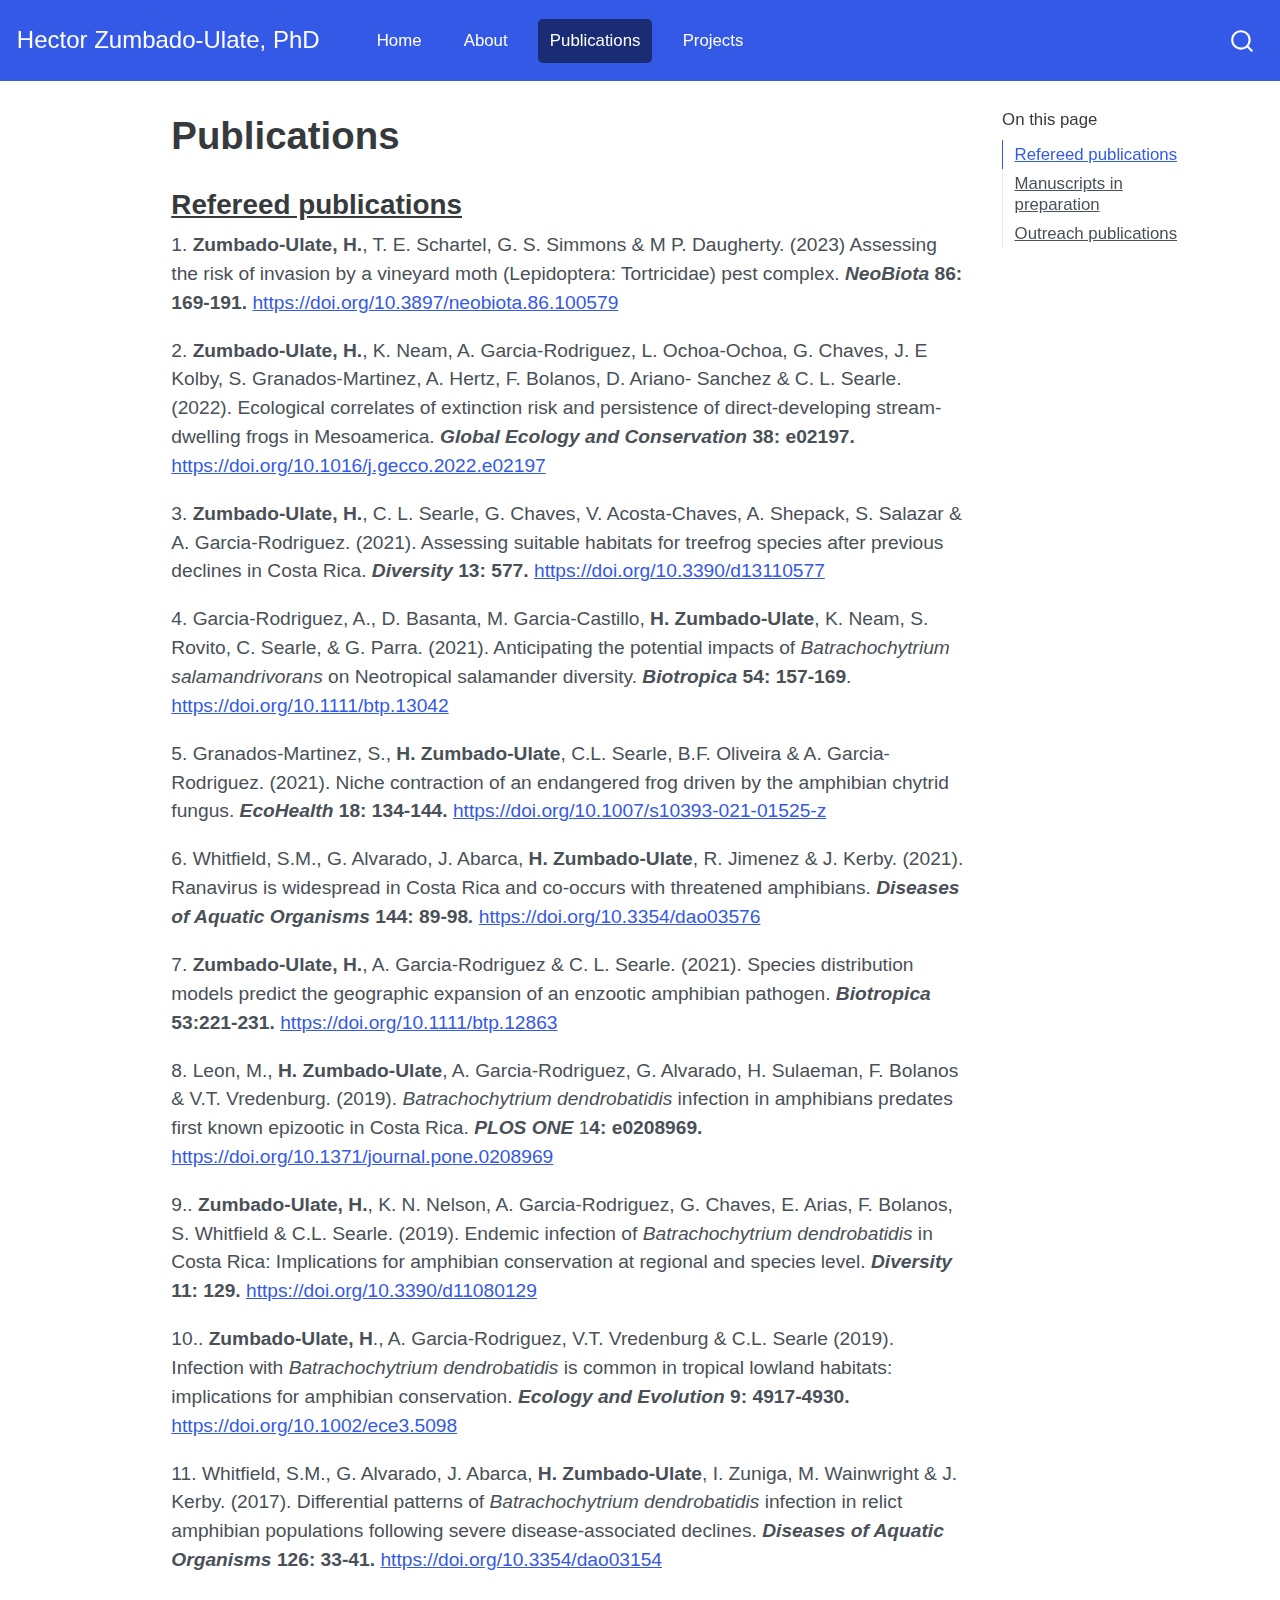
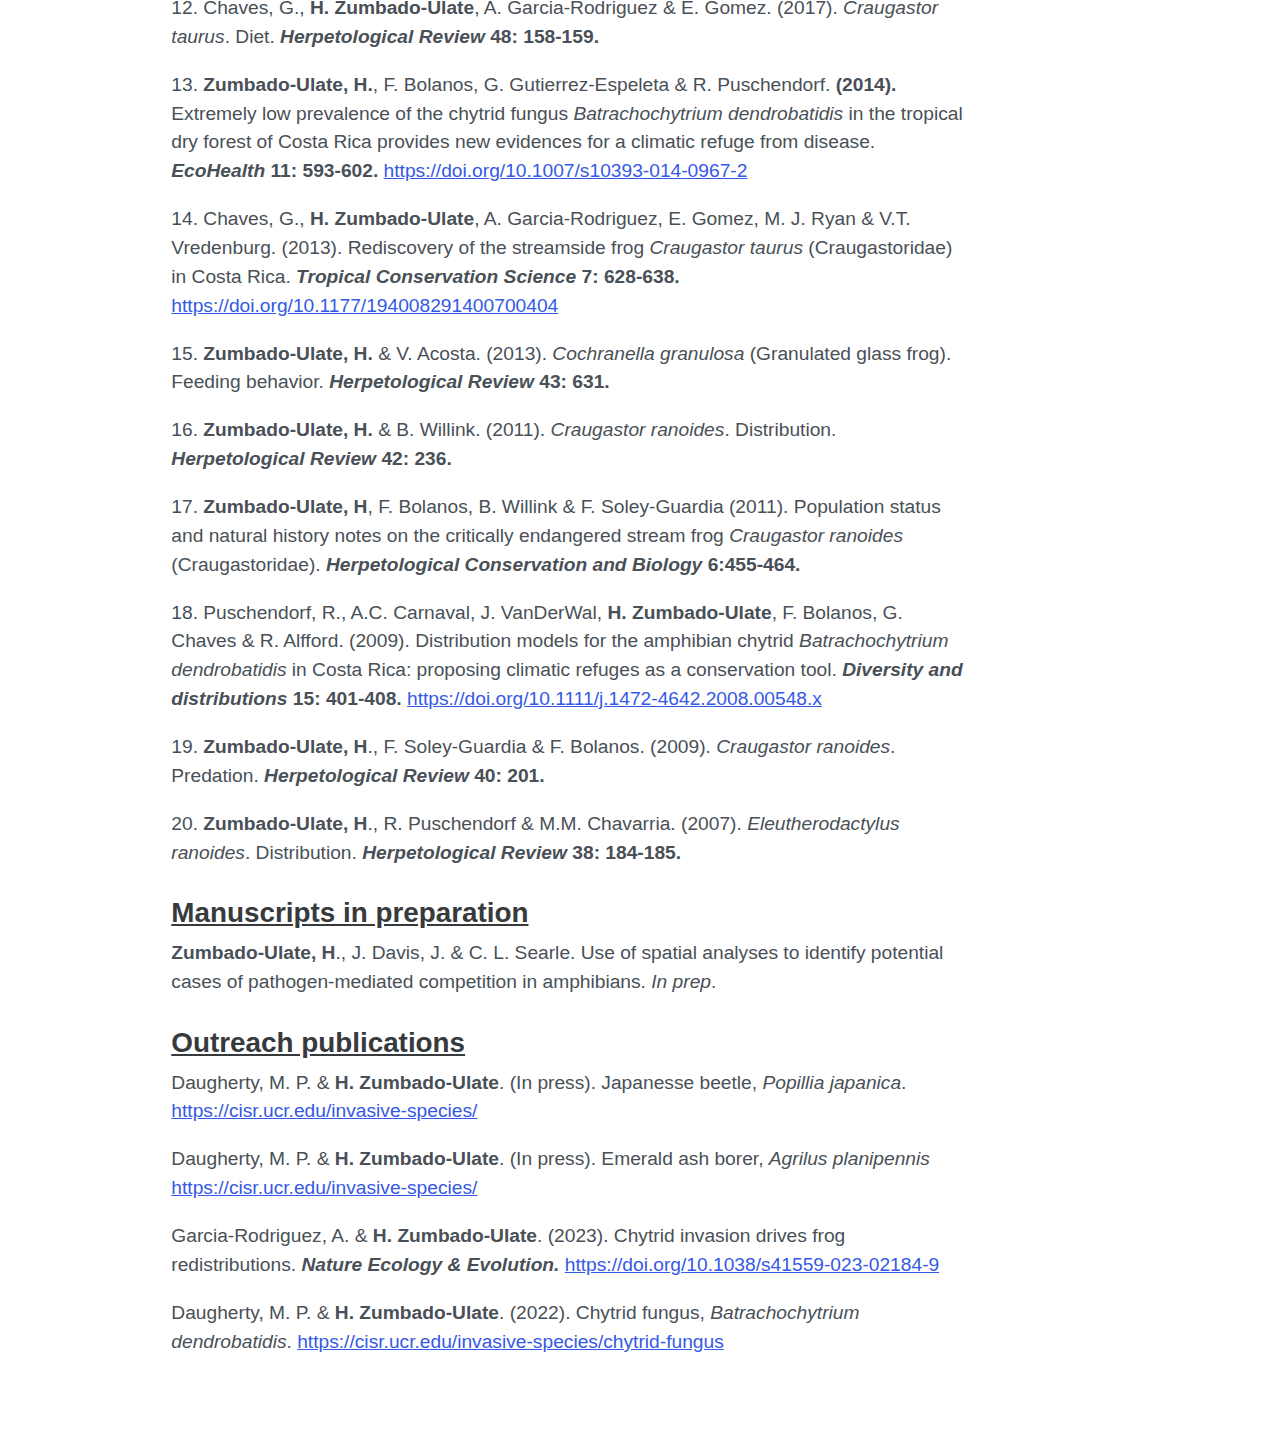
<file: docs/publications.html>
<!DOCTYPE html>
<html xmlns="http://www.w3.org/1999/xhtml" lang="en" xml:lang="en"><head>

<meta charset="utf-8">
<meta name="generator" content="quarto-1.3.450">

<meta name="viewport" content="width=device-width, initial-scale=1.0, user-scalable=yes">


<title>Hector Zumbado-Ulate, PhD - Publications</title>
<style>
code{white-space: pre-wrap;}
span.smallcaps{font-variant: small-caps;}
div.columns{display: flex; gap: min(4vw, 1.5em);}
div.column{flex: auto; overflow-x: auto;}
div.hanging-indent{margin-left: 1.5em; text-indent: -1.5em;}
ul.task-list{list-style: none;}
ul.task-list li input[type="checkbox"] {
  width: 0.8em;
  margin: 0 0.8em 0.2em -1em; /* quarto-specific, see https://github.com/quarto-dev/quarto-cli/issues/4556 */ 
  vertical-align: middle;
}
</style>


<script src="site_libs/quarto-nav/quarto-nav.js"></script>
<script src="site_libs/quarto-nav/headroom.min.js"></script>
<script src="site_libs/clipboard/clipboard.min.js"></script>
<script src="site_libs/quarto-search/autocomplete.umd.js"></script>
<script src="site_libs/quarto-search/fuse.min.js"></script>
<script src="site_libs/quarto-search/quarto-search.js"></script>
<meta name="quarto:offset" content="./">
<script src="site_libs/quarto-html/quarto.js"></script>
<script src="site_libs/quarto-html/popper.min.js"></script>
<script src="site_libs/quarto-html/tippy.umd.min.js"></script>
<script src="site_libs/quarto-html/anchor.min.js"></script>
<link href="site_libs/quarto-html/tippy.css" rel="stylesheet">
<link href="site_libs/quarto-html/quarto-syntax-highlighting.css" rel="stylesheet" id="quarto-text-highlighting-styles">
<script src="site_libs/bootstrap/bootstrap.min.js"></script>
<link href="site_libs/bootstrap/bootstrap-icons.css" rel="stylesheet">
<link href="site_libs/bootstrap/bootstrap.min.css" rel="stylesheet" id="quarto-bootstrap" data-mode="light">
<script id="quarto-search-options" type="application/json">{
  "location": "navbar",
  "copy-button": false,
  "collapse-after": 3,
  "panel-placement": "end",
  "type": "overlay",
  "limit": 20,
  "language": {
    "search-no-results-text": "No results",
    "search-matching-documents-text": "matching documents",
    "search-copy-link-title": "Copy link to search",
    "search-hide-matches-text": "Hide additional matches",
    "search-more-match-text": "more match in this document",
    "search-more-matches-text": "more matches in this document",
    "search-clear-button-title": "Clear",
    "search-detached-cancel-button-title": "Cancel",
    "search-submit-button-title": "Submit",
    "search-label": "Search"
  }
}</script>


<link rel="stylesheet" href="styles.css">
</head>

<body class="nav-fixed">

<div id="quarto-search-results"></div>
  <header id="quarto-header" class="headroom fixed-top">
    <nav class="navbar navbar-expand-lg navbar-dark ">
      <div class="navbar-container container-fluid">
      <div class="navbar-brand-container">
    <a class="navbar-brand" href="./index.html">
    <span class="navbar-title">Hector Zumbado-Ulate, PhD</span>
    </a>
  </div>
            <div id="quarto-search" class="" title="Search"></div>
          <button class="navbar-toggler" type="button" data-bs-toggle="collapse" data-bs-target="#navbarCollapse" aria-controls="navbarCollapse" aria-expanded="false" aria-label="Toggle navigation" onclick="if (window.quartoToggleHeadroom) { window.quartoToggleHeadroom(); }">
  <span class="navbar-toggler-icon"></span>
</button>
          <div class="collapse navbar-collapse" id="navbarCollapse">
            <ul class="navbar-nav navbar-nav-scroll me-auto">
  <li class="nav-item">
    <a class="nav-link" href="./index.html" rel="" target="">
 <span class="menu-text">Home</span></a>
  </li>  
  <li class="nav-item">
    <a class="nav-link" href="./about.html" rel="" target="">
 <span class="menu-text">About</span></a>
  </li>  
  <li class="nav-item">
    <a class="nav-link active" href="./publications.html" rel="" target="" aria-current="page">
 <span class="menu-text">Publications</span></a>
  </li>  
  <li class="nav-item">
    <a class="nav-link" href="./projects.html" rel="" target="">
 <span class="menu-text">Projects</span></a>
  </li>  
</ul>
            <div class="quarto-navbar-tools ms-auto">
</div>
          </div> <!-- /navcollapse -->
      </div> <!-- /container-fluid -->
    </nav>
</header>
<!-- content -->
<div id="quarto-content" class="quarto-container page-columns page-rows-contents page-layout-article page-navbar">
<!-- sidebar -->
<!-- margin-sidebar -->
    <div id="quarto-margin-sidebar" class="sidebar margin-sidebar">
        <nav id="TOC" role="doc-toc" class="toc-active">
    <h2 id="toc-title">On this page</h2>
   
  <ul>
  <li><a href="#refereed-publications" id="toc-refereed-publications" class="nav-link active" data-scroll-target="#refereed-publications"><u>Refereed publications</u></a></li>
  <li><a href="#manuscripts-in-preparation" id="toc-manuscripts-in-preparation" class="nav-link" data-scroll-target="#manuscripts-in-preparation"><u>Manuscripts in preparation</u></a></li>
  <li><a href="#outreach-publications" id="toc-outreach-publications" class="nav-link" data-scroll-target="#outreach-publications"><u>Outreach publications</u></a></li>
  </ul>
</nav>
    </div>
<!-- main -->
<main class="content" id="quarto-document-content">

<header id="title-block-header" class="quarto-title-block default">
<div class="quarto-title">
<h1 class="title">Publications</h1>
</div>



<div class="quarto-title-meta">

    
  
    
  </div>
  

</header>

<section id="refereed-publications" class="level3">
<h3 class="anchored" data-anchor-id="refereed-publications"><u>Refereed publications</u></h3>
<p>1. <strong>Zumbado-Ulate, H.</strong>, T. E. Schartel, G. S. Simmons &amp; M P. Daugherty. (2023) Assessing the risk of invasion by a vineyard moth (Lepidoptera: Tortricidae) pest complex. <strong><em>NeoBiota</em></strong> <strong>86: 169-191.</strong> <a href="#0">https://doi.org/10.3897/neobiota.86.100579</a></p>
<p>2. <strong>Zumbado-Ulate, H.</strong>, K. Neam, A. Garcia-Rodriguez, L. Ochoa-Ochoa, G. Chaves, J. E Kolby, S. Granados-Martinez, A. Hertz, F. Bolanos, D. Ariano- Sanchez &amp; C. L. Searle. (2022). Ecological correlates of extinction risk and persistence of direct-developing stream-dwelling frogs in Mesoamerica. <strong><em>Global Ecology and Conservation</em></strong> <strong>38: e02197.</strong> <a href="#0">https://doi.org/10.1016/j.gecco.2022.e02197</a></p>
<p>3. <strong>Zumbado-Ulate, H.</strong>, C. L. Searle, G. Chaves, V. Acosta-Chaves, A. Shepack, S. Salazar &amp; A. Garcia-Rodriguez. (2021). Assessing suitable habitats for treefrog species after previous declines in Costa Rica. <strong><em>Diversity</em></strong> <strong>13: 577.</strong> <a href="#0">https://doi.org/10.3390/d13110577</a></p>
<p>4. Garcia-Rodriguez, A., D. Basanta, M. Garcia-Castillo, <strong>H. Zumbado-Ulate</strong>, K. Neam, S. Rovito, C. Searle, &amp; G. Parra. (2021). Anticipating the potential impacts of <em>Batrachochytrium salamandrivorans</em> on Neotropical salamander diversity. <strong><em>Biotropica</em></strong> <strong>54: 157-169</strong>. <a href="https://doi.org/10.1111/btp.13042" class="uri">https://doi.org/10.1111/btp.13042</a></p>
<p>5. Granados-Martinez, S., <strong>H. Zumbado-Ulate</strong>, C.L. Searle, B.F. Oliveira &amp; A. Garcia-Rodriguez. (2021). Niche contraction of an endangered frog driven by the amphibian chytrid fungus. <strong><em>EcoHealth</em></strong> <strong>18: 134-144.</strong> <a href="https://doi.org/10.1007/s10393-021-01525-z" class="uri">https://doi.org/10.1007/s10393-021-01525-z</a></p>
<p>6. Whitfield, S.M., G. Alvarado, J. Abarca, <strong>H. Zumbado-Ulate</strong>, R. Jimenez &amp; J. Kerby. (2021). Ranavirus is widespread in Costa Rica and co-occurs with threatened amphibians. <strong><em>Diseases of Aquatic Organisms</em></strong> <strong>144: 89-98<em>.</em></strong> <a href="https://doi.org/10.3354/dao03576" class="uri">https://doi.org/10.3354/dao03576</a></p>
<p>7. <strong>Zumbado-Ulate, H.</strong>, A. Garcia-Rodriguez &amp; C. L. Searle. (2021). Species distribution models predict the geographic expansion of an enzootic amphibian pathogen. <strong><em>Biotropica</em></strong> <strong>53:221-231.</strong> <a href="https://doi.org/10.1111/btp.12863" class="uri">https://doi.org/10.1111/btp.12863</a></p>
<p>8. Leon, M., <strong>H. Zumbado-Ulate</strong>, A. Garcia-Rodriguez, G. Alvarado, H. Sulaeman, F. Bolanos &amp; V.T. Vredenburg. (2019). <em>Batrachochytrium dendrobatidis</em> infection in amphibians predates first known epizootic in Costa Rica. <strong><em>PLOS ONE</em></strong> 1<strong>4: e0208969.</strong> <a href="https://doi.org/10.1371/journal.pone.0208969" class="uri">https://doi.org/10.1371/journal.pone.0208969</a></p>
<p>9.. <strong>Zumbado-Ulate, H.</strong>, K. N. Nelson, A. Garcia-Rodriguez, G. Chaves, E. Arias, F. Bolanos, S. Whitfield &amp; C.L. Searle. (2019). Endemic infection of <em>Batrachochytrium dendrobatidis</em> in Costa Rica: Implications for amphibian conservation at regional and species level. <strong><em>Diversity</em></strong> <strong>11: 129.</strong> <a href="https://doi.org/10.3390/d11080129" class="uri">https://doi.org/10.3390/d11080129</a></p>
<p>10.. <strong>Zumbado-Ulate, H</strong>., A. Garcia-Rodriguez, V.T. Vredenburg &amp; C.L. Searle (2019). Infection with <em>Batrachochytrium dendrobatidis</em> is common in tropical lowland habitats: implications for amphibian conservation. <strong><em>Ecology and Evolution</em></strong> <strong>9: 4917-4930.</strong> <a href="https://doi.org/10.1002/ece3.5098" class="uri">https://doi.org/10.1002/ece3.5098</a></p>
<p>11. Whitfield, S.M., G. Alvarado, J. Abarca, <strong>H. Zumbado-Ulate</strong>, I. Zuniga, M. Wainwright &amp; J. Kerby. (2017). Differential patterns of <em>Batrachochytrium dendrobatidis</em> infection in relict amphibian populations following severe disease-associated declines. <strong><em>Diseases of Aquatic Organisms</em></strong> <strong>126: 33-41.</strong> <a href="https://doi.org/10.3354/dao03154" class="uri">https://doi.org/10.3354/dao03154</a></p>
<p>12. Chaves, G., <strong>H. Zumbado-Ulate</strong>, A. Garcia-Rodriguez &amp; E. Gomez. (2017). <em>Craugastor taurus</em>. Diet. <strong><em>Herpetological Review</em></strong> <strong>48: 158-159.</strong></p>
<p>13. <strong>Zumbado-Ulate, H.</strong>, F. Bolanos, G. Gutierrez-Espeleta &amp; R. Puschendorf. <strong>(2014).</strong> Extremely low prevalence of the chytrid fungus <em>Batrachochytrium dendrobatidis</em> in the tropical dry forest of Costa Rica provides new evidences for a climatic refuge from disease. <strong><em>EcoHealth</em></strong> <strong>11: 593-602.</strong> <a href="https://doi.org/10.1007/s10393-014-0967-2" class="uri">https://doi.org/10.1007/s10393-014-0967-2</a></p>
<p>14. Chaves, G., <strong>H. Zumbado-Ulate</strong>, A. Garcia-Rodriguez, E. Gomez, M. J. Ryan &amp; V.T. Vredenburg. (2013). Rediscovery of the streamside frog <em>Craugastor taurus</em> (Craugastoridae) in Costa Rica. <strong><em>Tropical Conservation Science</em></strong> <strong>7: 628-638.</strong> <a href="https://doi.org/10.1177/194008291400700404" class="uri">https://doi.org/10.1177/194008291400700404</a></p>
<p>15. <strong>Zumbado-Ulate, H.</strong> &amp; V. Acosta. (2013). <em>Cochranella granulosa</em> (Granulated glass frog). Feeding behavior. <strong><em>Herpetological Review</em></strong> <strong>43: 631.</strong></p>
<p>16. <strong>Zumbado-Ulate, H.</strong> &amp; B. Willink. (2011). <em>Craugastor ranoides</em>. Distribution. <strong><em>Herpetological Review</em></strong> <strong>42: 236.</strong></p>
<p>17. <strong>Zumbado-Ulate, H</strong>, F. Bolanos, B. Willink &amp; F. Soley-Guardia (2011). Population status and natural history notes on the critically endangered stream frog <em>Craugastor ranoides</em> (Craugastoridae). <strong><em>Herpetological Conservation and Biology</em></strong> <strong>6:455-464.</strong></p>
<p>18. Puschendorf, R., A.C. Carnaval, J. VanDerWal, <strong>H. Zumbado-Ulate</strong>, F. Bolanos, G. Chaves &amp; R. Alfford. (2009). Distribution models for the amphibian chytrid <em>Batrachochytrium dendrobatidis</em> in Costa Rica: proposing climatic refuges as a conservation tool. <strong><em>Diversity and distributions</em></strong> <strong>15: 401-408.</strong> <a href="https://doi.org/10.1111/j.1472-4642.2008.00548.x" class="uri">https://doi.org/10.1111/j.1472-4642.2008.00548.x</a></p>
<p>19. <strong>Zumbado-Ulate, H</strong>., F. Soley-Guardia &amp; F. Bolanos. (2009). <em>Craugastor ranoides</em>. Predation. <strong><em>Herpetological Review</em></strong> <strong>40: 201.</strong></p>
<p>20. <strong>Zumbado-Ulate, H</strong>., R. Puschendorf &amp; M.M. Chavarria. (2007). <em>Eleutherodactylus ranoides</em>. Distribution. <strong><em>Herpetological Review</em></strong> <strong>38: 184-185.</strong></p>
</section>
<section id="manuscripts-in-preparation" class="level3">
<h3 class="anchored" data-anchor-id="manuscripts-in-preparation"><u>Manuscripts in preparation</u></h3>
<p><strong>Zumbado-Ulate, H</strong>., J. Davis, J. &amp; C. L. Searle. Use of spatial analyses to identify potential cases of pathogen-mediated competition in amphibians. <em>In prep</em>.</p>
</section>
<section id="outreach-publications" class="level3">
<h3 class="anchored" data-anchor-id="outreach-publications"><u>Outreach publications</u></h3>
<p>Daugherty, M. P. &amp; <strong>H. Zumbado-Ulate</strong>. (In press). Japanesse beetle, <em>Popillia japanica</em>. <a href="https://cisr.ucr.edu/invasive-species/" class="uri">https://cisr.ucr.edu/invasive-species/</a></p>
<p>Daugherty, M. P. &amp; <strong>H. Zumbado-Ulate</strong>. (In press). Emerald ash borer, <em>Agrilus planipennis</em> <a href="https://cisr.ucr.edu/invasive-species/" class="uri">https://cisr.ucr.edu/invasive-species/</a></p>
<p>Garcia-Rodriguez, A. &amp; <strong>H. Zumbado-Ulate</strong>. (2023). Chytrid invasion drives frog redistributions. <strong><em>Nature Ecology &amp; Evolution.</em></strong> <a href="https://doi.org/10.1038/s41559-023-02184-9" class="uri">https://doi.org/10.1038/s41559-023-02184-9</a></p>
<p>Daugherty, M. P. &amp; <strong>H. Zumbado-Ulate</strong>. (2022). Chytrid fungus, <em>Batrachochytrium dendrobatidis</em>. <a href="https://cisr.ucr.edu/invasive-species/chytrid-fungus" class="uri">https://cisr.ucr.edu/invasive-species/chytrid-fungus</a></p>


</section>

</main> <!-- /main -->
<script id="quarto-html-after-body" type="application/javascript">
window.document.addEventListener("DOMContentLoaded", function (event) {
  const toggleBodyColorMode = (bsSheetEl) => {
    const mode = bsSheetEl.getAttribute("data-mode");
    const bodyEl = window.document.querySelector("body");
    if (mode === "dark") {
      bodyEl.classList.add("quarto-dark");
      bodyEl.classList.remove("quarto-light");
    } else {
      bodyEl.classList.add("quarto-light");
      bodyEl.classList.remove("quarto-dark");
    }
  }
  const toggleBodyColorPrimary = () => {
    const bsSheetEl = window.document.querySelector("link#quarto-bootstrap");
    if (bsSheetEl) {
      toggleBodyColorMode(bsSheetEl);
    }
  }
  toggleBodyColorPrimary();  
  const icon = "";
  const anchorJS = new window.AnchorJS();
  anchorJS.options = {
    placement: 'right',
    icon: icon
  };
  anchorJS.add('.anchored');
  const isCodeAnnotation = (el) => {
    for (const clz of el.classList) {
      if (clz.startsWith('code-annotation-')) {                     
        return true;
      }
    }
    return false;
  }
  const clipboard = new window.ClipboardJS('.code-copy-button', {
    text: function(trigger) {
      const codeEl = trigger.previousElementSibling.cloneNode(true);
      for (const childEl of codeEl.children) {
        if (isCodeAnnotation(childEl)) {
          childEl.remove();
        }
      }
      return codeEl.innerText;
    }
  });
  clipboard.on('success', function(e) {
    // button target
    const button = e.trigger;
    // don't keep focus
    button.blur();
    // flash "checked"
    button.classList.add('code-copy-button-checked');
    var currentTitle = button.getAttribute("title");
    button.setAttribute("title", "Copied!");
    let tooltip;
    if (window.bootstrap) {
      button.setAttribute("data-bs-toggle", "tooltip");
      button.setAttribute("data-bs-placement", "left");
      button.setAttribute("data-bs-title", "Copied!");
      tooltip = new bootstrap.Tooltip(button, 
        { trigger: "manual", 
          customClass: "code-copy-button-tooltip",
          offset: [0, -8]});
      tooltip.show();    
    }
    setTimeout(function() {
      if (tooltip) {
        tooltip.hide();
        button.removeAttribute("data-bs-title");
        button.removeAttribute("data-bs-toggle");
        button.removeAttribute("data-bs-placement");
      }
      button.setAttribute("title", currentTitle);
      button.classList.remove('code-copy-button-checked');
    }, 1000);
    // clear code selection
    e.clearSelection();
  });
  function tippyHover(el, contentFn) {
    const config = {
      allowHTML: true,
      content: contentFn,
      maxWidth: 500,
      delay: 100,
      arrow: false,
      appendTo: function(el) {
          return el.parentElement;
      },
      interactive: true,
      interactiveBorder: 10,
      theme: 'quarto',
      placement: 'bottom-start'
    };
    window.tippy(el, config); 
  }
  const noterefs = window.document.querySelectorAll('a[role="doc-noteref"]');
  for (var i=0; i<noterefs.length; i++) {
    const ref = noterefs[i];
    tippyHover(ref, function() {
      // use id or data attribute instead here
      let href = ref.getAttribute('data-footnote-href') || ref.getAttribute('href');
      try { href = new URL(href).hash; } catch {}
      const id = href.replace(/^#\/?/, "");
      const note = window.document.getElementById(id);
      return note.innerHTML;
    });
  }
      let selectedAnnoteEl;
      const selectorForAnnotation = ( cell, annotation) => {
        let cellAttr = 'data-code-cell="' + cell + '"';
        let lineAttr = 'data-code-annotation="' +  annotation + '"';
        const selector = 'span[' + cellAttr + '][' + lineAttr + ']';
        return selector;
      }
      const selectCodeLines = (annoteEl) => {
        const doc = window.document;
        const targetCell = annoteEl.getAttribute("data-target-cell");
        const targetAnnotation = annoteEl.getAttribute("data-target-annotation");
        const annoteSpan = window.document.querySelector(selectorForAnnotation(targetCell, targetAnnotation));
        const lines = annoteSpan.getAttribute("data-code-lines").split(",");
        const lineIds = lines.map((line) => {
          return targetCell + "-" + line;
        })
        let top = null;
        let height = null;
        let parent = null;
        if (lineIds.length > 0) {
            //compute the position of the single el (top and bottom and make a div)
            const el = window.document.getElementById(lineIds[0]);
            top = el.offsetTop;
            height = el.offsetHeight;
            parent = el.parentElement.parentElement;
          if (lineIds.length > 1) {
            const lastEl = window.document.getElementById(lineIds[lineIds.length - 1]);
            const bottom = lastEl.offsetTop + lastEl.offsetHeight;
            height = bottom - top;
          }
          if (top !== null && height !== null && parent !== null) {
            // cook up a div (if necessary) and position it 
            let div = window.document.getElementById("code-annotation-line-highlight");
            if (div === null) {
              div = window.document.createElement("div");
              div.setAttribute("id", "code-annotation-line-highlight");
              div.style.position = 'absolute';
              parent.appendChild(div);
            }
            div.style.top = top - 2 + "px";
            div.style.height = height + 4 + "px";
            let gutterDiv = window.document.getElementById("code-annotation-line-highlight-gutter");
            if (gutterDiv === null) {
              gutterDiv = window.document.createElement("div");
              gutterDiv.setAttribute("id", "code-annotation-line-highlight-gutter");
              gutterDiv.style.position = 'absolute';
              const codeCell = window.document.getElementById(targetCell);
              const gutter = codeCell.querySelector('.code-annotation-gutter');
              gutter.appendChild(gutterDiv);
            }
            gutterDiv.style.top = top - 2 + "px";
            gutterDiv.style.height = height + 4 + "px";
          }
          selectedAnnoteEl = annoteEl;
        }
      };
      const unselectCodeLines = () => {
        const elementsIds = ["code-annotation-line-highlight", "code-annotation-line-highlight-gutter"];
        elementsIds.forEach((elId) => {
          const div = window.document.getElementById(elId);
          if (div) {
            div.remove();
          }
        });
        selectedAnnoteEl = undefined;
      };
      // Attach click handler to the DT
      const annoteDls = window.document.querySelectorAll('dt[data-target-cell]');
      for (const annoteDlNode of annoteDls) {
        annoteDlNode.addEventListener('click', (event) => {
          const clickedEl = event.target;
          if (clickedEl !== selectedAnnoteEl) {
            unselectCodeLines();
            const activeEl = window.document.querySelector('dt[data-target-cell].code-annotation-active');
            if (activeEl) {
              activeEl.classList.remove('code-annotation-active');
            }
            selectCodeLines(clickedEl);
            clickedEl.classList.add('code-annotation-active');
          } else {
            // Unselect the line
            unselectCodeLines();
            clickedEl.classList.remove('code-annotation-active');
          }
        });
      }
  const findCites = (el) => {
    const parentEl = el.parentElement;
    if (parentEl) {
      const cites = parentEl.dataset.cites;
      if (cites) {
        return {
          el,
          cites: cites.split(' ')
        };
      } else {
        return findCites(el.parentElement)
      }
    } else {
      return undefined;
    }
  };
  var bibliorefs = window.document.querySelectorAll('a[role="doc-biblioref"]');
  for (var i=0; i<bibliorefs.length; i++) {
    const ref = bibliorefs[i];
    const citeInfo = findCites(ref);
    if (citeInfo) {
      tippyHover(citeInfo.el, function() {
        var popup = window.document.createElement('div');
        citeInfo.cites.forEach(function(cite) {
          var citeDiv = window.document.createElement('div');
          citeDiv.classList.add('hanging-indent');
          citeDiv.classList.add('csl-entry');
          var biblioDiv = window.document.getElementById('ref-' + cite);
          if (biblioDiv) {
            citeDiv.innerHTML = biblioDiv.innerHTML;
          }
          popup.appendChild(citeDiv);
        });
        return popup.innerHTML;
      });
    }
  }
});
</script>
</div> <!-- /content -->



</body></html>
</file>
<file: docs/site_libs/quarto-html/tippy.css>
.tippy-box[data-animation=fade][data-state=hidden]{opacity:0}[data-tippy-root]{max-width:calc(100vw - 10px)}.tippy-box{position:relative;background-color:#333;color:#fff;border-radius:4px;font-size:14px;line-height:1.4;white-space:normal;outline:0;transition-property:transform,visibility,opacity}.tippy-box[data-placement^=top]>.tippy-arrow{bottom:0}.tippy-box[data-placement^=top]>.tippy-arrow:before{bottom:-7px;left:0;border-width:8px 8px 0;border-top-color:initial;transform-origin:center top}.tippy-box[data-placement^=bottom]>.tippy-arrow{top:0}.tippy-box[data-placement^=bottom]>.tippy-arrow:before{top:-7px;left:0;border-width:0 8px 8px;border-bottom-color:initial;transform-origin:center bottom}.tippy-box[data-placement^=left]>.tippy-arrow{right:0}.tippy-box[data-placement^=left]>.tippy-arrow:before{border-width:8px 0 8px 8px;border-left-color:initial;right:-7px;transform-origin:center left}.tippy-box[data-placement^=right]>.tippy-arrow{left:0}.tippy-box[data-placement^=right]>.tippy-arrow:before{left:-7px;border-width:8px 8px 8px 0;border-right-color:initial;transform-origin:center right}.tippy-box[data-inertia][data-state=visible]{transition-timing-function:cubic-bezier(.54,1.5,.38,1.11)}.tippy-arrow{width:16px;height:16px;color:#333}.tippy-arrow:before{content:"";position:absolute;border-color:transparent;border-style:solid}.tippy-content{position:relative;padding:5px 9px;z-index:1}
</file>
<file: docs/site_libs/quarto-html/quarto-syntax-highlighting.css>
/* quarto syntax highlight colors */
:root {
  --quarto-hl-ot-color: #003B4F;
  --quarto-hl-at-color: #657422;
  --quarto-hl-ss-color: #20794D;
  --quarto-hl-an-color: #5E5E5E;
  --quarto-hl-fu-color: #4758AB;
  --quarto-hl-st-color: #20794D;
  --quarto-hl-cf-color: #003B4F;
  --quarto-hl-op-color: #5E5E5E;
  --quarto-hl-er-color: #AD0000;
  --quarto-hl-bn-color: #AD0000;
  --quarto-hl-al-color: #AD0000;
  --quarto-hl-va-color: #111111;
  --quarto-hl-bu-color: inherit;
  --quarto-hl-ex-color: inherit;
  --quarto-hl-pp-color: #AD0000;
  --quarto-hl-in-color: #5E5E5E;
  --quarto-hl-vs-color: #20794D;
  --quarto-hl-wa-color: #5E5E5E;
  --quarto-hl-do-color: #5E5E5E;
  --quarto-hl-im-color: #00769E;
  --quarto-hl-ch-color: #20794D;
  --quarto-hl-dt-color: #AD0000;
  --quarto-hl-fl-color: #AD0000;
  --quarto-hl-co-color: #5E5E5E;
  --quarto-hl-cv-color: #5E5E5E;
  --quarto-hl-cn-color: #8f5902;
  --quarto-hl-sc-color: #5E5E5E;
  --quarto-hl-dv-color: #AD0000;
  --quarto-hl-kw-color: #003B4F;
}

/* other quarto variables */
:root {
  --quarto-font-monospace: SFMono-Regular, Menlo, Monaco, Consolas, "Liberation Mono", "Courier New", monospace;
}

pre > code.sourceCode > span {
  color: #003B4F;
}

code span {
  color: #003B4F;
}

code.sourceCode > span {
  color: #003B4F;
}

div.sourceCode,
div.sourceCode pre.sourceCode {
  color: #003B4F;
}

code span.ot {
  color: #003B4F;
  font-style: inherit;
}

code span.at {
  color: #657422;
  font-style: inherit;
}

code span.ss {
  color: #20794D;
  font-style: inherit;
}

code span.an {
  color: #5E5E5E;
  font-style: inherit;
}

code span.fu {
  color: #4758AB;
  font-style: inherit;
}

code span.st {
  color: #20794D;
  font-style: inherit;
}

code span.cf {
  color: #003B4F;
  font-style: inherit;
}

code span.op {
  color: #5E5E5E;
  font-style: inherit;
}

code span.er {
  color: #AD0000;
  font-style: inherit;
}

code span.bn {
  color: #AD0000;
  font-style: inherit;
}

code span.al {
  color: #AD0000;
  font-style: inherit;
}

code span.va {
  color: #111111;
  font-style: inherit;
}

code span.bu {
  font-style: inherit;
}

code span.ex {
  font-style: inherit;
}

code span.pp {
  color: #AD0000;
  font-style: inherit;
}

code span.in {
  color: #5E5E5E;
  font-style: inherit;
}

code span.vs {
  color: #20794D;
  font-style: inherit;
}

code span.wa {
  color: #5E5E5E;
  font-style: italic;
}

code span.do {
  color: #5E5E5E;
  font-style: italic;
}

code span.im {
  color: #00769E;
  font-style: inherit;
}

code span.ch {
  color: #20794D;
  font-style: inherit;
}

code span.dt {
  color: #AD0000;
  font-style: inherit;
}

code span.fl {
  color: #AD0000;
  font-style: inherit;
}

code span.co {
  color: #5E5E5E;
  font-style: inherit;
}

code span.cv {
  color: #5E5E5E;
  font-style: italic;
}

code span.cn {
  color: #8f5902;
  font-style: inherit;
}

code span.sc {
  color: #5E5E5E;
  font-style: inherit;
}

code span.dv {
  color: #AD0000;
  font-style: inherit;
}

code span.kw {
  color: #003B4F;
  font-style: inherit;
}

.prevent-inlining {
  content: "</";
}

/*# sourceMappingURL=debc5d5d77c3f9108843748ff7464032.css.map */
</file>
<file: docs/styles.css>
/* css styles */
</file>
